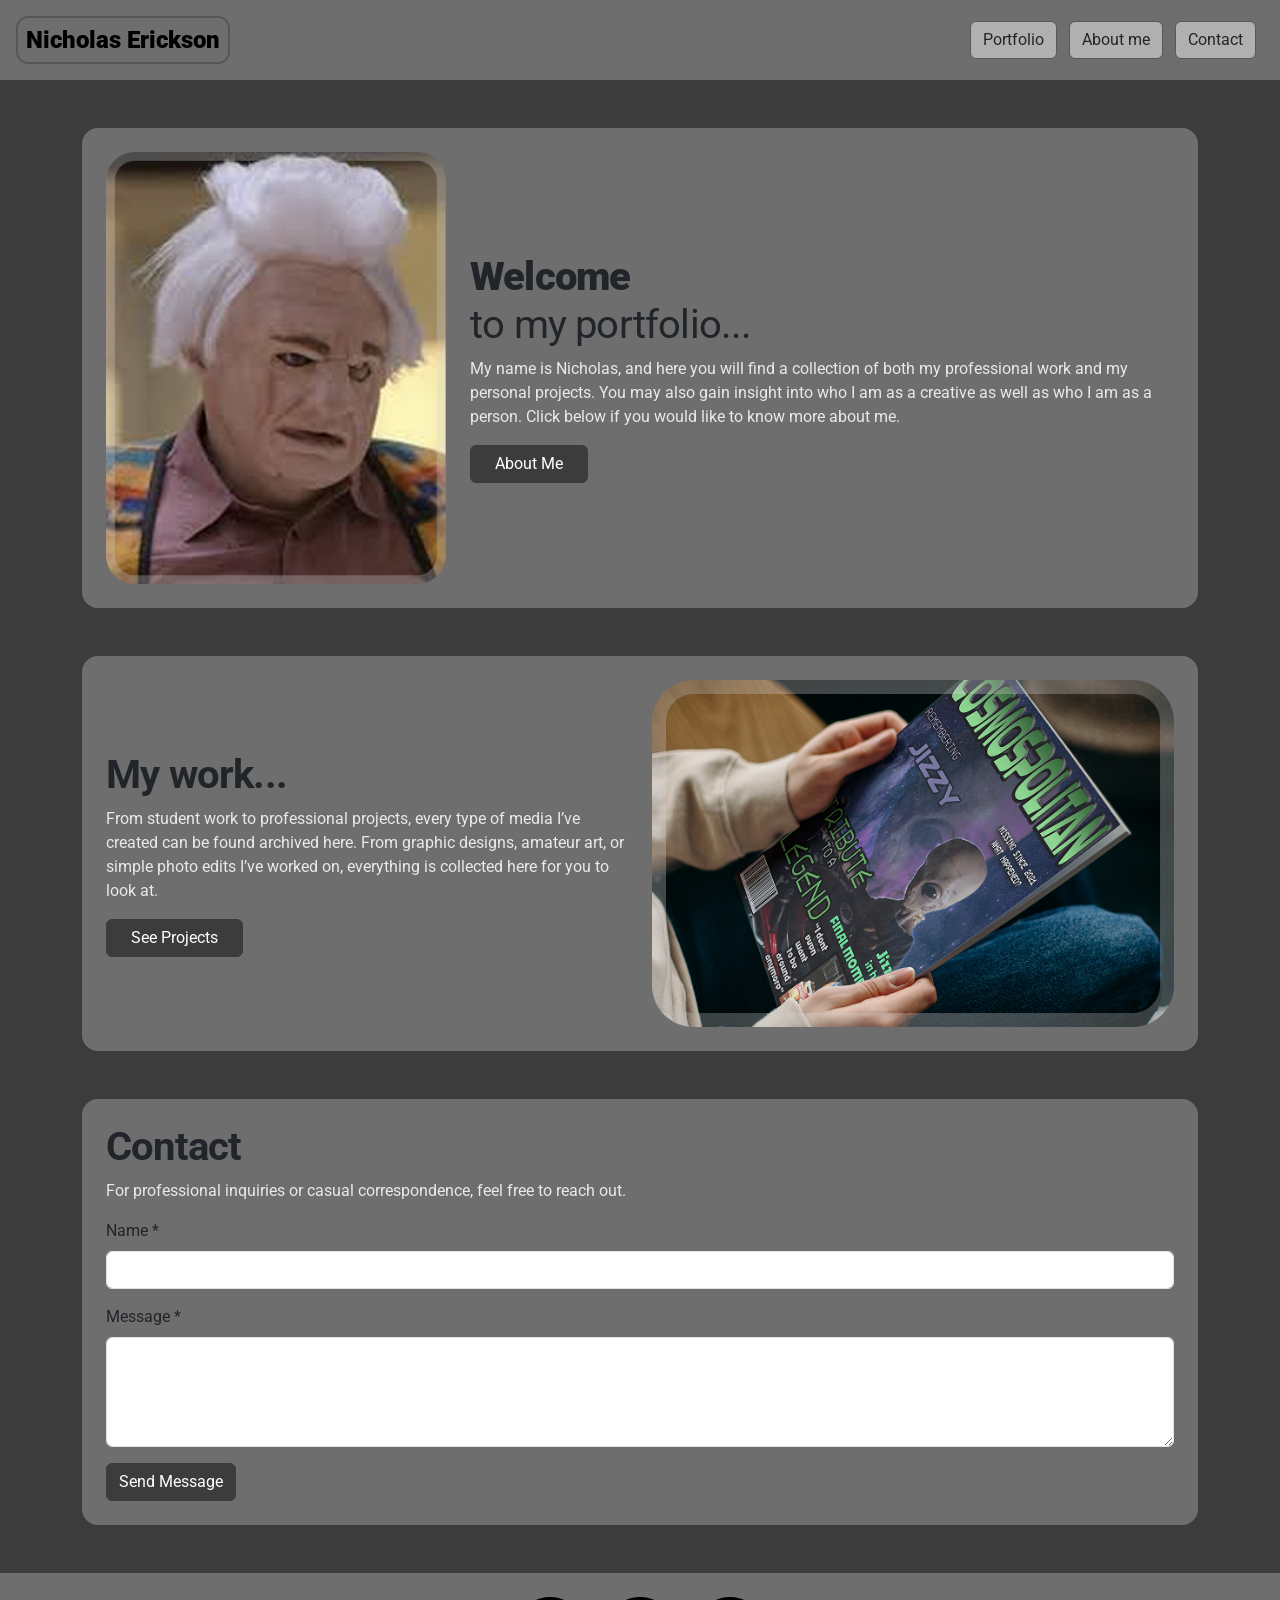
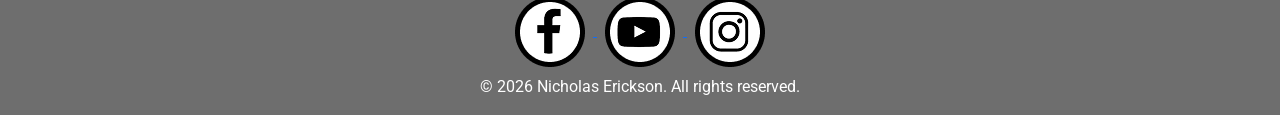
<file: index.html>
<!DOCTYPE html>
<html lang="en">

<head>
    <!-- REQUIRED: Meta Tags -->
    <meta charset="UTF-8">
    <meta name="viewport" content="width=device-width, initial-scale=1.0">

    <!-- REQUIRED: Page Title -->
    <title>Nicholas' Portfolio</title>

    <!-- REQUIRED: Bootstrap CSS -->
    <link href="https://cdn.jsdelivr.net/npm/bootstrap@5.3.3/dist/css/bootstrap.min.css" rel="stylesheet"
        integrity="sha384-QWTKZyjpPEjISv5WaRU9OFeRpok6YctnYmDr5pNlyT2bRjXh0JMhjY6hW+ALEwIH" crossorigin="anonymous">

    <!-- REQUIRED: Your Custom CSS-->
     <link rel="stylesheet" href="./css/styles.css">

    <!-- REQUIRED: Google Font API -->
    <link rel="preconnect" href="https://fonts.googleapis.com">
    <link rel="preconnect" href="https://fonts.gstatic.com" crossorigin>
    <link href="https://fonts.googleapis.com/css2?family=Roboto:ital,wght@0,100..900;1,100..900&display=swap" rel="stylesheet">
</head>

<body>
    <!-- Content will go here -->
         <!-- Header Section -->
            
            <nav class="navbar navbar-expand-lg">
        <!-- Logo -->
            <a class="navbar-brand" href="index.html">Nicholas Erickson</a>
            <button class="navbar-toggler" type="button" data-bs-toggle="collapse" data-bs-target="#navbarNav"
                aria-controls="navbarNav" aria-expanded="false" aria-label="Toggle navigation">
                <span class="navbar-toggler-icon"></span>
            </button>
            <div class="collapse navbar-collapse" id="navbarNav">
                <ul class="navbar-nav ms-auto">
                    <!-- Menu Links -->
                     <div class="ms-auto mt-3 mt-lg-0">
                        <a href="portfolio.html" class="btn btn-navbar me-2">Portfolio</a>
                        <a href="aboutme.html" class="btn btn-navbar me-2">About me</a>
                        <a href="index.html#contact" class="btn btn-navbar me-2" >Contact</a>
                    </div>
                </ul>
            </div>
        </nav>
    </header>
    <!-- End of Header Section -->

    <!-- Start of Hero/Bio Section -->
<div class="container mt-2 mt-md-5">
  <div class="card p-4">
    <div class="row align-items-center">
      
      <!-- Image -->
      <div class="col-12 col-md-4 text-center mb-3 mb-md-0">
        <img src="images/PICTURE OF ME.png" class="img-fluid rounded-6">
      </div>

      <!-- Text -->
      <div class="col-12 col-md-8">
        <h1>
          <strong>Welcome</strong><br>
          <span class="fw-normal">to my portfolio...</span>
        </h1>

        <p class="text">
          My name is Nicholas, and here you will find a collection of both my professional work and my personal projects. You may also gain insight into who I am as a creative as well as who I am as a person. Click below if you would like to know more about me.
        </p>

        <a href="aboutme.html" class="btn btn-primary px-4">About Me</a>
      </div>

    </div>
  </div>
</div>
             <!-- End of Hero/Bio Section -->
       
             <!-- Start of Projects Section -->
         <div class="container my-5">
  <div class="card p-4">
    <div class="row align-items-center flex-md-row-reverse">

      <!-- Image -->
      <div class="col-12 col-md-6 text-center mb-3 mb-md-0">
        <img src="images/PROJECTS PIC.png" class="img-fluid rounded-4">
      </div>

      <!-- Text -->
      <div class="col-12 col-md-6">
        <h1>My work...</h1>

        <p class="text">
          From student work to professional projects, every type of media I’ve created can be found archived here. From graphic designs, amateur art, or simple photo edits I’ve worked on, everything is collected here for you to look at.
        </p>

        <a href="portfolio.html" class="btn btn-primary px-4">See Projects</a>
      </div>

    </div>
  </div>
</div>
       
       
             <!-- End of Projects Section -->
       
             <!-- Start of Contact Me Section -->
         <div class="container my-5">
  <div class="card p-4" id="contact">
    <h1>Contact</h1>
    <p class="text">For professional inquiries or casual correspondence, feel free to reach out.</p>

    <form>
      <div class="mb-3">
        <label class="form-label">Name *</label>
        <input type="text" class="form-control">
      </div>

      <div class="mb-3">
        <label class="form-label">Message *</label>
        <textarea class="form-control" rows="4"></textarea>
      </div>
        <!-- I dont know how to implement this without using AI so this'll be a placeholder -->
      <a href="mailto:nrericks@hawaii.edu" class="btn btn-primary">Send Message</a>
    </form>
  </div>
</div>
             <!-- End of Contact Me Section -->
       </div>
     </div>

    <footer>
      <!-- Professional socials accounts will be linked in the future once they're made-->
        <div class="container text-center py-3">
          <a href="https://www.facebook.com" target="_blank" rel="noopener noreferrer">
            <img src="images/facebook.png" alt="Facebook" class="mx-2">
          </a>
          <a href="https://www.youtube.com" target="_blank" rel="noopener noreferrer">
            <img src="images/Ellipse 5.png" alt="Youtube" class="mx-2 my-2">
          </a>
          <a href="https://www.instagram.com" target="_blank" rel="noopener noreferrer">
            <img src="images/Ellipse 6.png" alt="Instagram" class="mx-2">
          </a>
            <p class="mb-0">&copy; 2026 Nicholas Erickson. All rights reserved.</p>
        </div>
    </footer>
    <!-- REQUIRED: Javascript -->
    <script src="https://cdn.jsdelivr.net/npm/bootstrap@5.3.3/dist/js/bootstrap.bundle.min.js"
        integrity="sha384-YvpcrYf0tY3lHB60NNkmXc5s9fDVZLESaAA55NDzOxhy9GkcIdslK1eN7N6jIeHz"
        crossorigin="anonymous"></script>
</body>

</html>
</file>
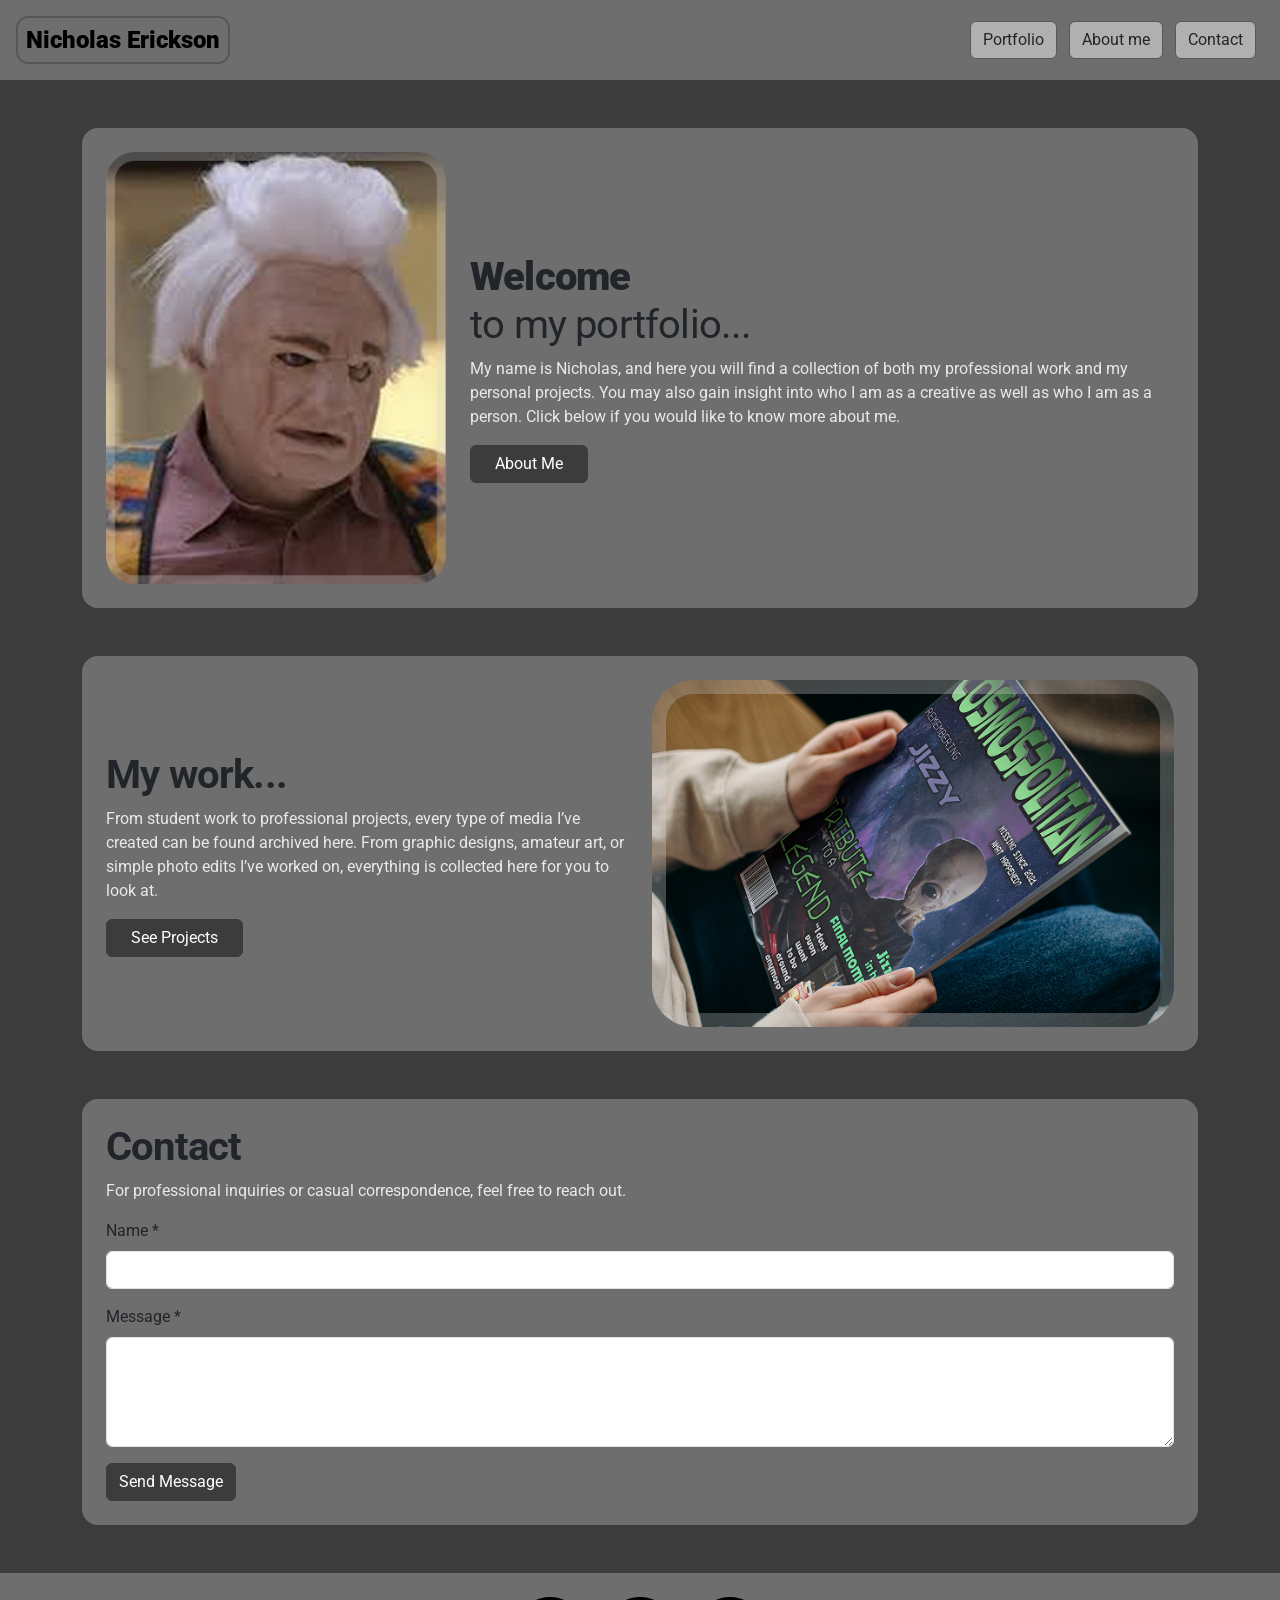
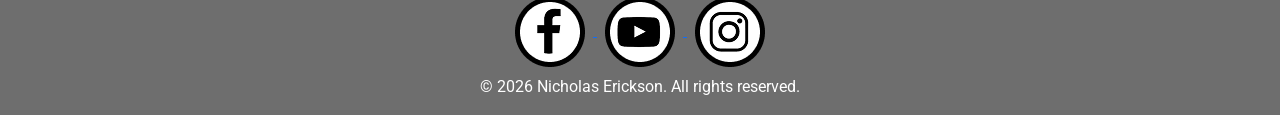
<file: nrericks_portfolio/index.html>
<!DOCTYPE html>
<html lang="en">

<head>
    <!-- REQUIRED: Meta Tags -->
    <meta charset="UTF-8">
    <meta name="viewport" content="width=device-width, initial-scale=1.0">

    <!-- REQUIRED: Page Title -->
    <title>Nicholas' Portfolio</title>

    <!-- REQUIRED: Bootstrap CSS -->
    <link href="https://cdn.jsdelivr.net/npm/bootstrap@5.3.3/dist/css/bootstrap.min.css" rel="stylesheet"
        integrity="sha384-QWTKZyjpPEjISv5WaRU9OFeRpok6YctnYmDr5pNlyT2bRjXh0JMhjY6hW+ALEwIH" crossorigin="anonymous">

    <!-- REQUIRED: Your Custom CSS-->
     <link rel="stylesheet" href="./css/styles.css">

    <!-- REQUIRED: Google Font API -->
    <link rel="preconnect" href="https://fonts.googleapis.com">
    <link rel="preconnect" href="https://fonts.gstatic.com" crossorigin>
    <link href="https://fonts.googleapis.com/css2?family=Roboto:ital,wght@0,100..900;1,100..900&display=swap" rel="stylesheet">
</head>

<body>
    <!-- Content will go here -->
         <!-- Header Section -->
            
            <nav class="navbar navbar-expand-lg">
        <!-- Logo -->
            <a class="navbar-brand" href="index.html">Nicholas Erickson</a>
            <button class="navbar-toggler" type="button" data-bs-toggle="collapse" data-bs-target="#navbarNav"
                aria-controls="navbarNav" aria-expanded="false" aria-label="Toggle navigation">
                <span class="navbar-toggler-icon"></span>
            </button>
            <div class="collapse navbar-collapse" id="navbarNav">
                <ul class="navbar-nav ms-auto">
                    <!-- Menu Links -->
                     <div class="ms-auto mt-3 mt-lg-0">
                        <a href="portfolio.html" class="btn btn-navbar me-2">Portfolio</a>
                        <a href="aboutme.html" class="btn btn-navbar me-2">About me</a>
                        <a href="index.html#contact" class="btn btn-navbar me-2" >Contact</a>
                    </div>
                </ul>
            </div>
        </nav>
    </header>
    <!-- End of Header Section -->

    <!-- Start of Hero/Bio Section -->
<div class="container mt-2 mt-md-5">
  <div class="card p-4">
    <div class="row align-items-center">
      
      <!-- Image -->
      <div class="col-12 col-md-4 text-center mb-3 mb-md-0">
        <img src="images/PICTURE OF ME.png" class="img-fluid rounded-6">
      </div>

      <!-- Text -->
      <div class="col-12 col-md-8">
        <h1>
          <strong>Welcome</strong><br>
          <span class="fw-normal">to my portfolio...</span>
        </h1>

        <p class="text">
          My name is Nicholas, and here you will find a collection of both my professional work and my personal projects. You may also gain insight into who I am as a creative as well as who I am as a person. Click below if you would like to know more about me.
        </p>

        <a href="aboutme.html" class="btn btn-primary px-4">About Me</a>
      </div>

    </div>
  </div>
</div>
             <!-- End of Hero/Bio Section -->
       
             <!-- Start of Projects Section -->
         <div class="container my-5">
  <div class="card p-4">
    <div class="row align-items-center flex-md-row-reverse">

      <!-- Image -->
      <div class="col-12 col-md-6 text-center mb-3 mb-md-0">
        <img src="images/PROJECTS PIC.png" class="img-fluid rounded-4">
      </div>

      <!-- Text -->
      <div class="col-12 col-md-6">
        <h1>My work...</h1>

        <p class="text">
          From student work to professional projects, every type of media I’ve created can be found archived here. From graphic designs, amateur art, or simple photo edits I’ve worked on, everything is collected here for you to look at.
        </p>

        <a href="portfolio.html" class="btn btn-primary px-4">See Projects</a>
      </div>

    </div>
  </div>
</div>
       
       
             <!-- End of Projects Section -->
       
             <!-- Start of Contact Me Section -->
         <div class="container my-5">
  <div class="card p-4" id="contact">
    <h1>Contact</h1>
    <p class="text">For professional inquiries or casual correspondence, feel free to reach out.</p>

    <form>
      <div class="mb-3">
        <label class="form-label">Name *</label>
        <input type="text" class="form-control">
      </div>

      <div class="mb-3">
        <label class="form-label">Message *</label>
        <textarea class="form-control" rows="4"></textarea>
      </div>
        <!-- I dont know how to implement this without using AI so this'll be a placeholder -->
      <a href="mailto:nrericks@hawaii.edu" class="btn btn-primary">Send Message</a>
    </form>
  </div>
</div>
             <!-- End of Contact Me Section -->
       </div>
     </div>

    <footer>
      <!-- Professional socials accounts will be linked in the future once they're made-->
        <div class="container text-center py-3">
          <a href="https://www.facebook.com" target="_blank" rel="noopener noreferrer">
            <img src="/images/facebook.png" alt="Facebook" class="mx-2">
          </a>
          <a href="https://www.youtube.com" target="_blank" rel="noopener noreferrer">
            <img src="/images/Ellipse 5.png" alt="Youtube" class="mx-2 my-2">
          </a>
          <a href="https://www.instagram.com" target="_blank" rel="noopener noreferrer">
            <img src="/images/Ellipse 6.png" alt="Instagram" class="mx-2">
          </a>
            <p class="mb-0">&copy; 2026 Nicholas Erickson. All rights reserved.</p>
        </div>
    </footer>
    <!-- REQUIRED: Javascript -->
    <script src="https://cdn.jsdelivr.net/npm/bootstrap@5.3.3/dist/js/bootstrap.bundle.min.js"
        integrity="sha384-YvpcrYf0tY3lHB60NNkmXc5s9fDVZLESaAA55NDzOxhy9GkcIdslK1eN7N6jIeHz"
        crossorigin="anonymous"></script>
</body>

</html>
</file>
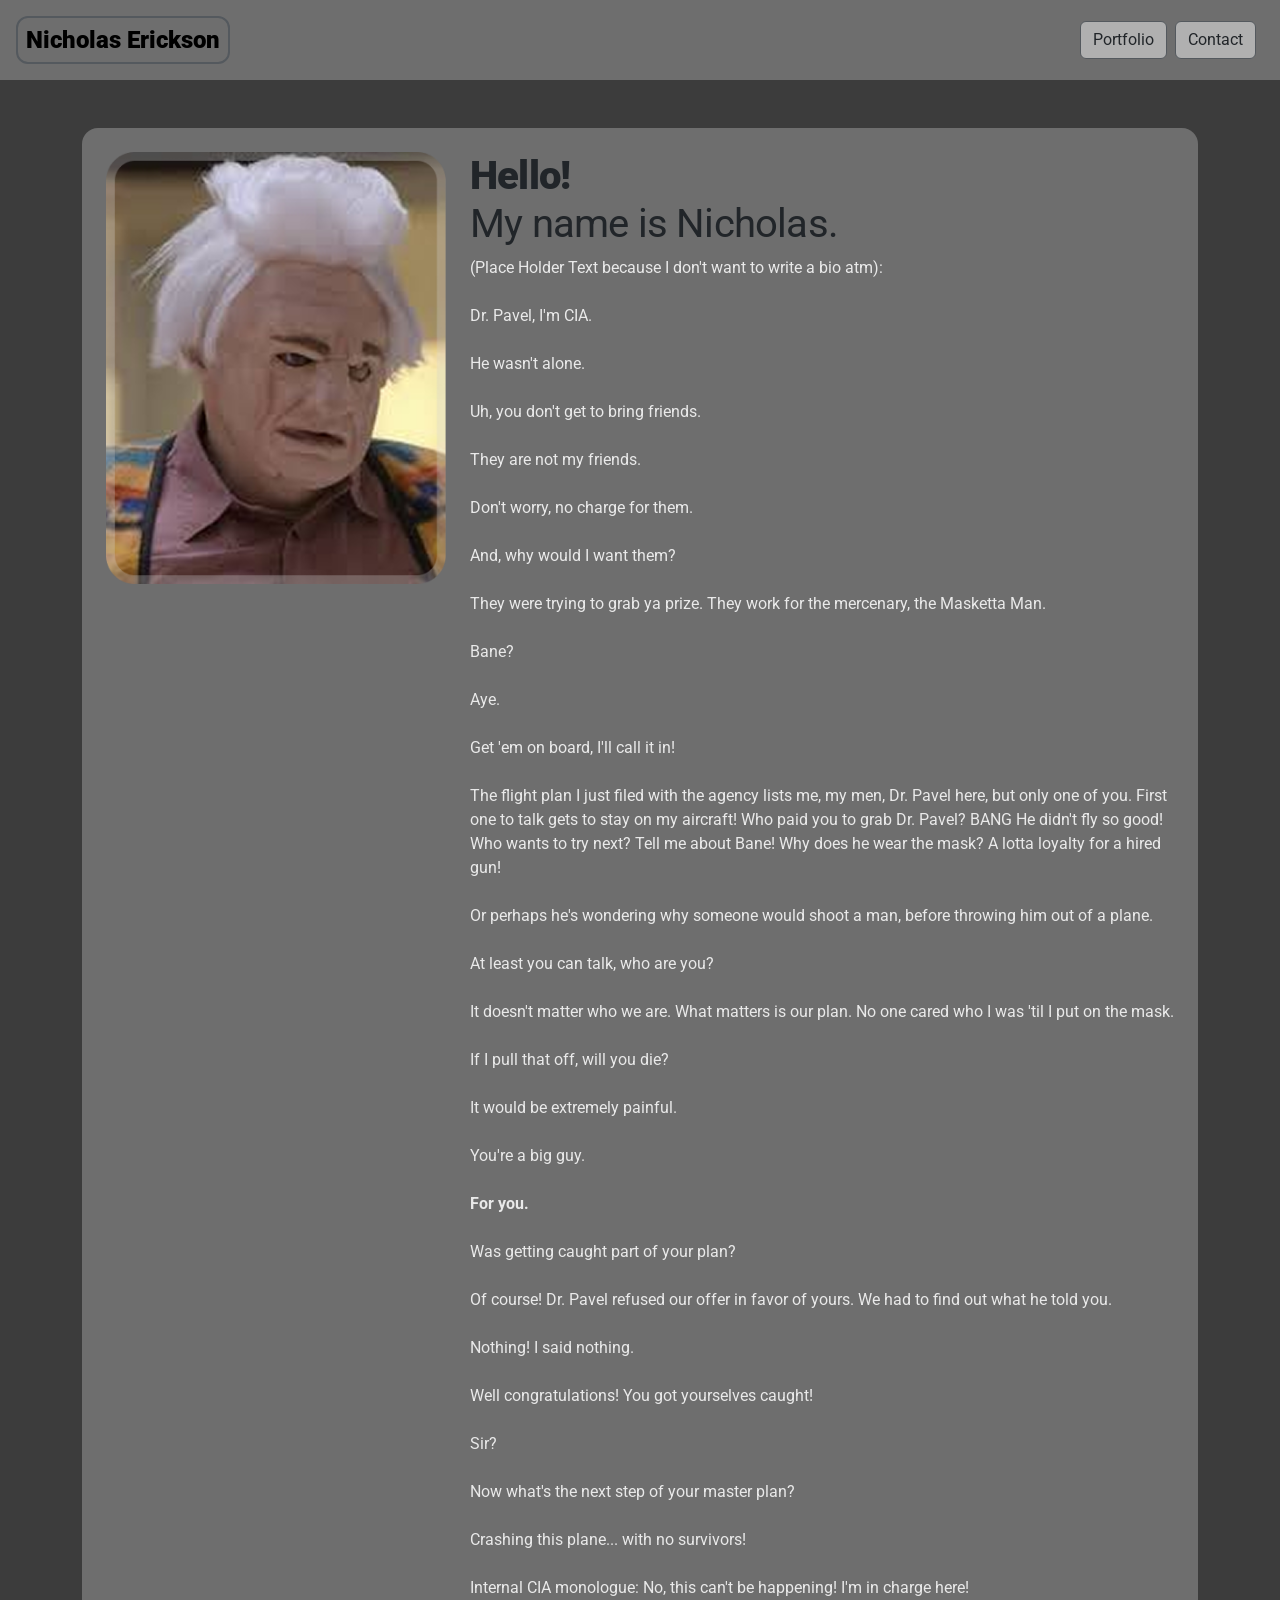
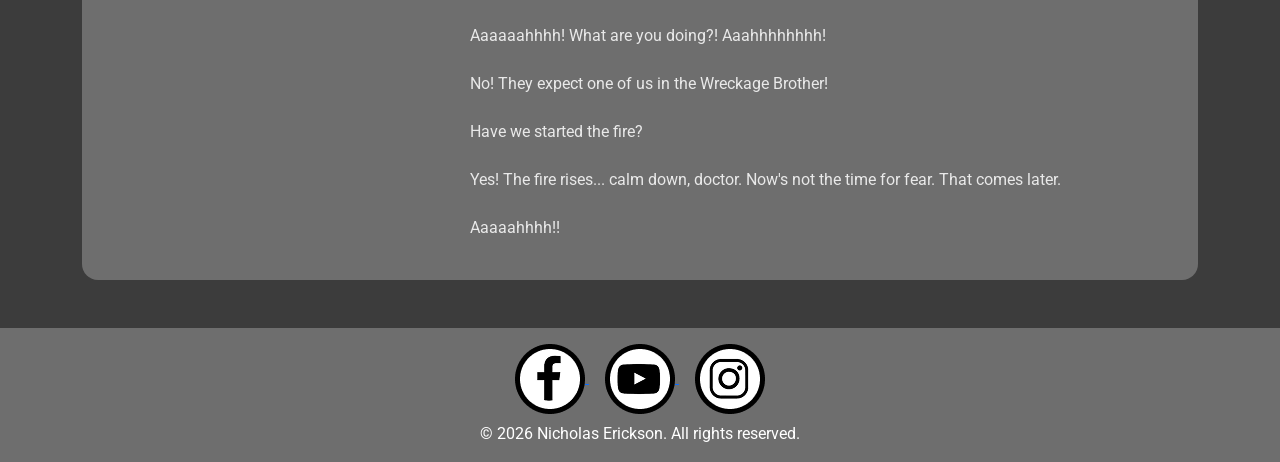
<file: aboutme.html>
<!DOCTYPE html>
<html lang="en">

<head>
    <!-- REQUIRED: Meta Tags -->
    <meta charset="UTF-8">
    <meta name="viewport" content="width=device-width, initial-scale=1.0">

    <!-- REQUIRED: Page Title -->
    <title>About Me</title>

    <!-- REQUIRED: Bootstrap CSS -->
    <link href="https://cdn.jsdelivr.net/npm/bootstrap@5.3.3/dist/css/bootstrap.min.css" rel="stylesheet"
        integrity="sha384-QWTKZyjpPEjISv5WaRU9OFeRpok6YctnYmDr5pNlyT2bRjXh0JMhjY6hW+ALEwIH" crossorigin="anonymous">

    <!-- REQUIRED: Your Custom CSS-->
     <link rel="stylesheet" href="./css/styles.css">

    <!-- REQUIRED: Google Font API -->
    <link rel="preconnect" href="https://fonts.googleapis.com">
    <link rel="preconnect" href="https://fonts.gstatic.com" crossorigin>
    <link href="https://fonts.googleapis.com/css2?family=Roboto:ital,wght@0,100..900;1,100..900&display=swap" rel="stylesheet">
</head>
<body class="d-flex flex-column min-vh-100">
<nav class="navbar navbar-expand-lg px-3">
    <a class="navbar-brand" href="index.html">Nicholas Erickson</a>

    <button class="navbar-toggler" type="button" data-bs-toggle="collapse" data-bs-target="#navbarNav">
        <span class="navbar-toggler-icon"></span>
    </button>

    <div class="collapse navbar-collapse" id="navbarNav">
    <div class="ms-auto d-flex flex-column flex-lg-row align-items-lg-center mt-2 mt-lg-0">
        <a href="portfolio.html" class="btn btn-navbar me-lg-2 mb-2 mb-lg-0">Portfolio</a>        
        <a href="index.html#contact" class="btn btn-navbar me-lg-2 mb-2 mb-lg-0">Contact</a>
    </div>
</div>
</nav>

<div class="container mt-2 mt-md-5 mb-5">
  <div class="card p-4">
    <div class="row align-items-center">
      
      <!-- Image -->
      <div class="col-12 col-md-4 text-center text-md-start mb-3 mb-md-0 align-self-start">
        <img src="images/PICTURE OF ME.png" class="img-fluid rounded-6">
      </div>

      <!-- Text -->
      <div class="col-12 col-md-8">
        <h1>
          <strong>Hello!</strong><br>
          <span class="fw-normal">My name is Nicholas.</span>
        </h1>

<p class ="text">
    (Place Holder Text because I don't want to write a bio atm): <br><br>
Dr. Pavel, I'm CIA. <br>
<br>
He wasn't alone.<br>
<br>
Uh, you don't get to bring friends.<br>
<br>
They are not my friends.<br>
<br>
Don't worry, no charge for them.<br>
<br>
And, why would I want them?<br>
<br>
They were trying to grab ya prize. They work for the mercenary, the Masketta Man.<br>
<br>
Bane?<br>
<br>
Aye.<br>
<br>
Get 'em on board, I'll call it in!<br>
<br>
The flight plan I just filed with the agency lists me, my men, Dr. Pavel here, but only one of you. First one to talk gets to stay on my aircraft! Who paid you to grab Dr. Pavel? BANG He didn't fly so good! Who wants to try next? Tell me about Bane! Why does he wear the mask? A lotta loyalty for a hired gun!
<br><br>
Or perhaps he's wondering why someone would shoot a man, before throwing him out of a plane.
<br><br>
At least you can talk, who are you?
<br><br>
It doesn't matter who we are. What matters is our plan. No one cared who I was 'til I put on the mask.
<br><br>
If I pull that off, will you die?
<br><br>
It would be extremely painful.
<br><br>
You're a big guy.
<br><br>
<strong>For you.</strong>
<br><br>
Was getting caught part of your plan?
<br><br>
Of course! Dr. Pavel refused our offer in favor of yours. We had to find out what he told you.
<br><br>
Nothing! I said nothing.
<br><br>
Well congratulations! You got yourselves caught!
<br><br>
Sir?
<br><br>
Now what's the next step of your master plan?
<br><br>
Crashing this plane... with no survivors!
<br><br>
Internal CIA monologue: No, this can't be happening! I'm in charge here!
<br><br>
Aaaaaahhhh! What are you doing?! Aaahhhhhhhh!
<br><br>
No! They expect one of us in the Wreckage Brother!
<br><br>
Have we started the fire?
<br><br>
Yes! The fire rises... calm down, doctor. Now's not the time for fear. That comes later.
<br><br>
Aaaaahhhh!!
        </p>

      </div>

    </div>
  </div>
</div>

<footer class="mt-auto">
    
  <div class="container text-center py-3">

    <a href="#" class="mx-2">
      <img src="images/facebook.png" alt="Facebook">
    </a>
    <a href="#" class="mx-2">
      <img src="images/Ellipse 5.png" alt="YouTube">
    </a>
    <a href="#" class="mx-2">
      <img src="images/Ellipse 6.png" alt="Instagram">
    </a>

    <p class="mb-0 mt-2">
      &copy; 2026 Nicholas Erickson. All rights reserved.
    </p>
  </div>
</footer>

<script src="https://cdn.jsdelivr.net/npm/bootstrap@5.3.3/dist/js/bootstrap.bundle.min.js"></script>
</body>
</html>
</file>
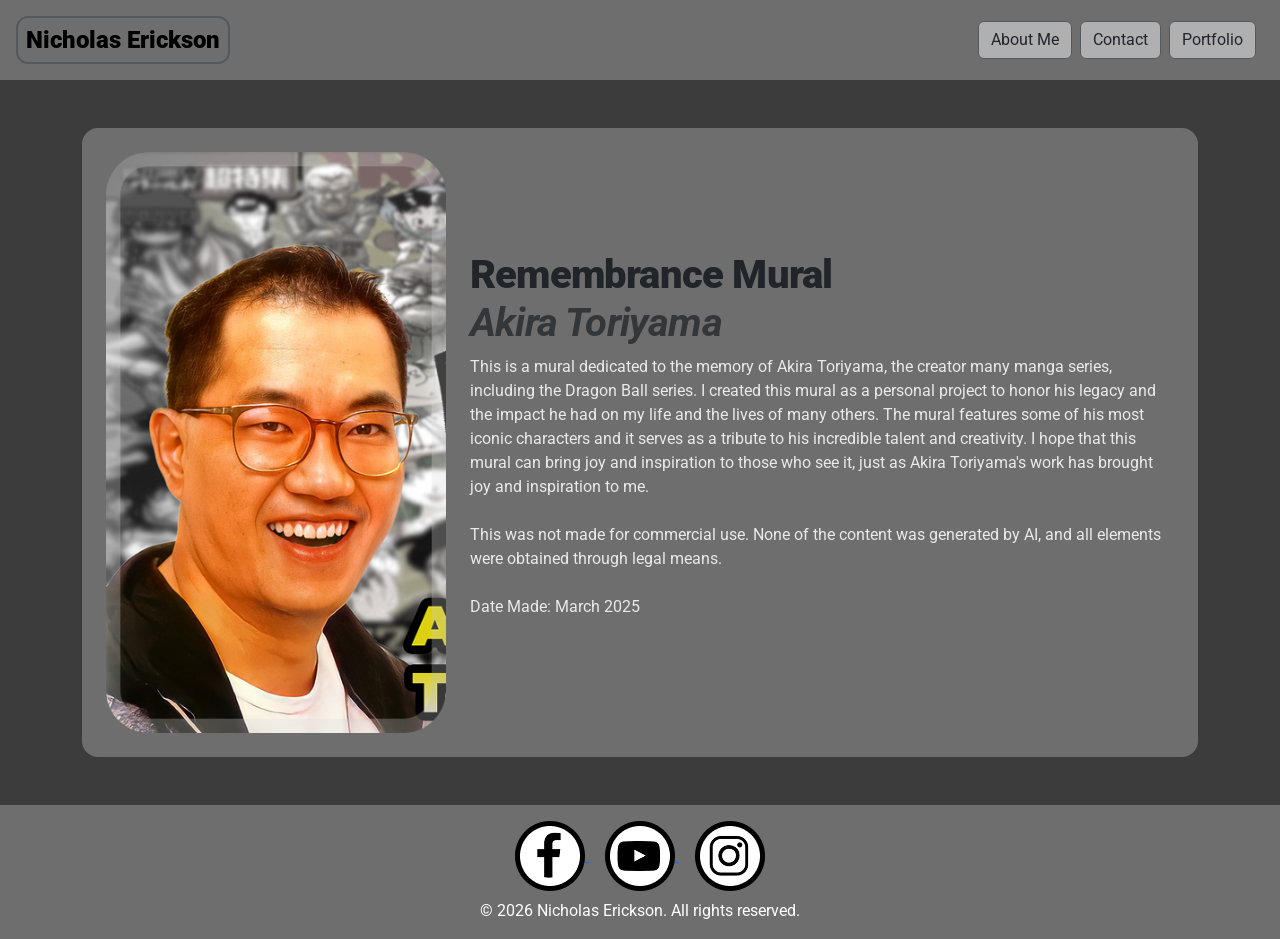
<file: personal.html>
<!DOCTYPE html>
<html lang="en">

<head>
    <!-- REQUIRED: Meta Tags -->
    <meta charset="UTF-8">
    <meta name="viewport" content="width=device-width, initial-scale=1.0">

    <!-- REQUIRED: Page Title -->
    <title>Personal Work</title>

    <!-- REQUIRED: Bootstrap CSS -->
    <link href="https://cdn.jsdelivr.net/npm/bootstrap@5.3.3/dist/css/bootstrap.min.css" rel="stylesheet"
        integrity="sha384-QWTKZyjpPEjISv5WaRU9OFeRpok6YctnYmDr5pNlyT2bRjXh0JMhjY6hW+ALEwIH" crossorigin="anonymous">

    <!-- REQUIRED: Your Custom CSS-->
     <link rel="stylesheet" href="./css/styles.css">

    <!-- REQUIRED: Google Font API -->
    <link rel="preconnect" href="https://fonts.googleapis.com">
    <link rel="preconnect" href="https://fonts.gstatic.com" crossorigin>
    <link href="https://fonts.googleapis.com/css2?family=Roboto:ital,wght@0,100..900;1,100..900&display=swap" rel="stylesheet">
</head>

<body class="d-flex flex-column min-vh-100">
<nav class="navbar navbar-expand-lg px-3">
    <a class="navbar-brand" href="index.html">Nicholas Erickson</a>

    <button class="navbar-toggler" type="button" data-bs-toggle="collapse" data-bs-target="#navbarNav">
        <span class="navbar-toggler-icon"></span>
    </button>

    <div class="collapse navbar-collapse" id="navbarNav">
    <div class="ms-auto d-flex flex-column flex-lg-row align-items-lg-center mt-2 mt-lg-0">
        <a href="aboutme.html" class="btn btn-navbar me-lg-2 mb-2 mb-lg-0">About Me</a>        
        <a href="index.html#contact" class="btn btn-navbar me-lg-2 mb-2 mb-lg-0">Contact</a>
        <a href="portfolio.html" class="btn btn-navbar me-lg-2 mb-2 mb-lg-0">Portfolio</a>
    </div>
</div>
</nav>
<!-- Card-->
<div class="container mt-2 mt-md-5 mb-5">
  <div class="card p-4">
    <div class="row align-items-center">
      
      <!-- Image -->
      <div class="col-12 col-md-4 text-center text-md-start mb-3 mb-md-0 align-self-start">
        
          <img src="images/Mural2.png" class="img-fluid rounded-6">
        
      </div>

      <!-- Text -->
      <div class="col-12 col-md-8">
        <h1>
          <strong>Remembrance Mural</strong><br>
          <span class="fst-italic text-muted">Akira Toriyama</span>
        </h1>
        <p class="text">
          This is a mural dedicated to the memory of Akira Toriyama, the creator many manga series, including the Dragon Ball series. I created this mural as a personal project to honor his legacy and the impact he had on my life and the lives of many others. The mural features some of his most iconic characters and it serves as a tribute to his incredible talent and creativity. I hope that this mural can bring joy and inspiration to those who see it, just as Akira Toriyama's work has brought joy and inspiration to me. 
          <br><br>
          This was  not made for commercial use. None of the content was generated by AI, and all elements were obtained through legal means.
            <br><br>
            Date Made: March 2025
    
      </div>

    </div>
  </div>
</div>

<!-- Card-->

<footer class="mt-auto">
    
  <div class="container text-center py-3">

    <a href="#" class="mx-2">
      <img src="images/facebook.png" alt="Facebook">
    </a>
    <a href="#" class="mx-2">
      <img src="images/Ellipse 5.png" alt="YouTube">
    </a>
    <a href="#" class="mx-2">
      <img src="images/Ellipse 6.png" alt="Instagram">
    </a>

    <p class="mb-0 mt-2">
      &copy; 2026 Nicholas Erickson. All rights reserved.
    </p>
  </div>
</footer>

<script src="https://cdn.jsdelivr.net/npm/bootstrap@5.3.3/dist/js/bootstrap.bundle.min.js"></script>
</body>
</html>
</file>
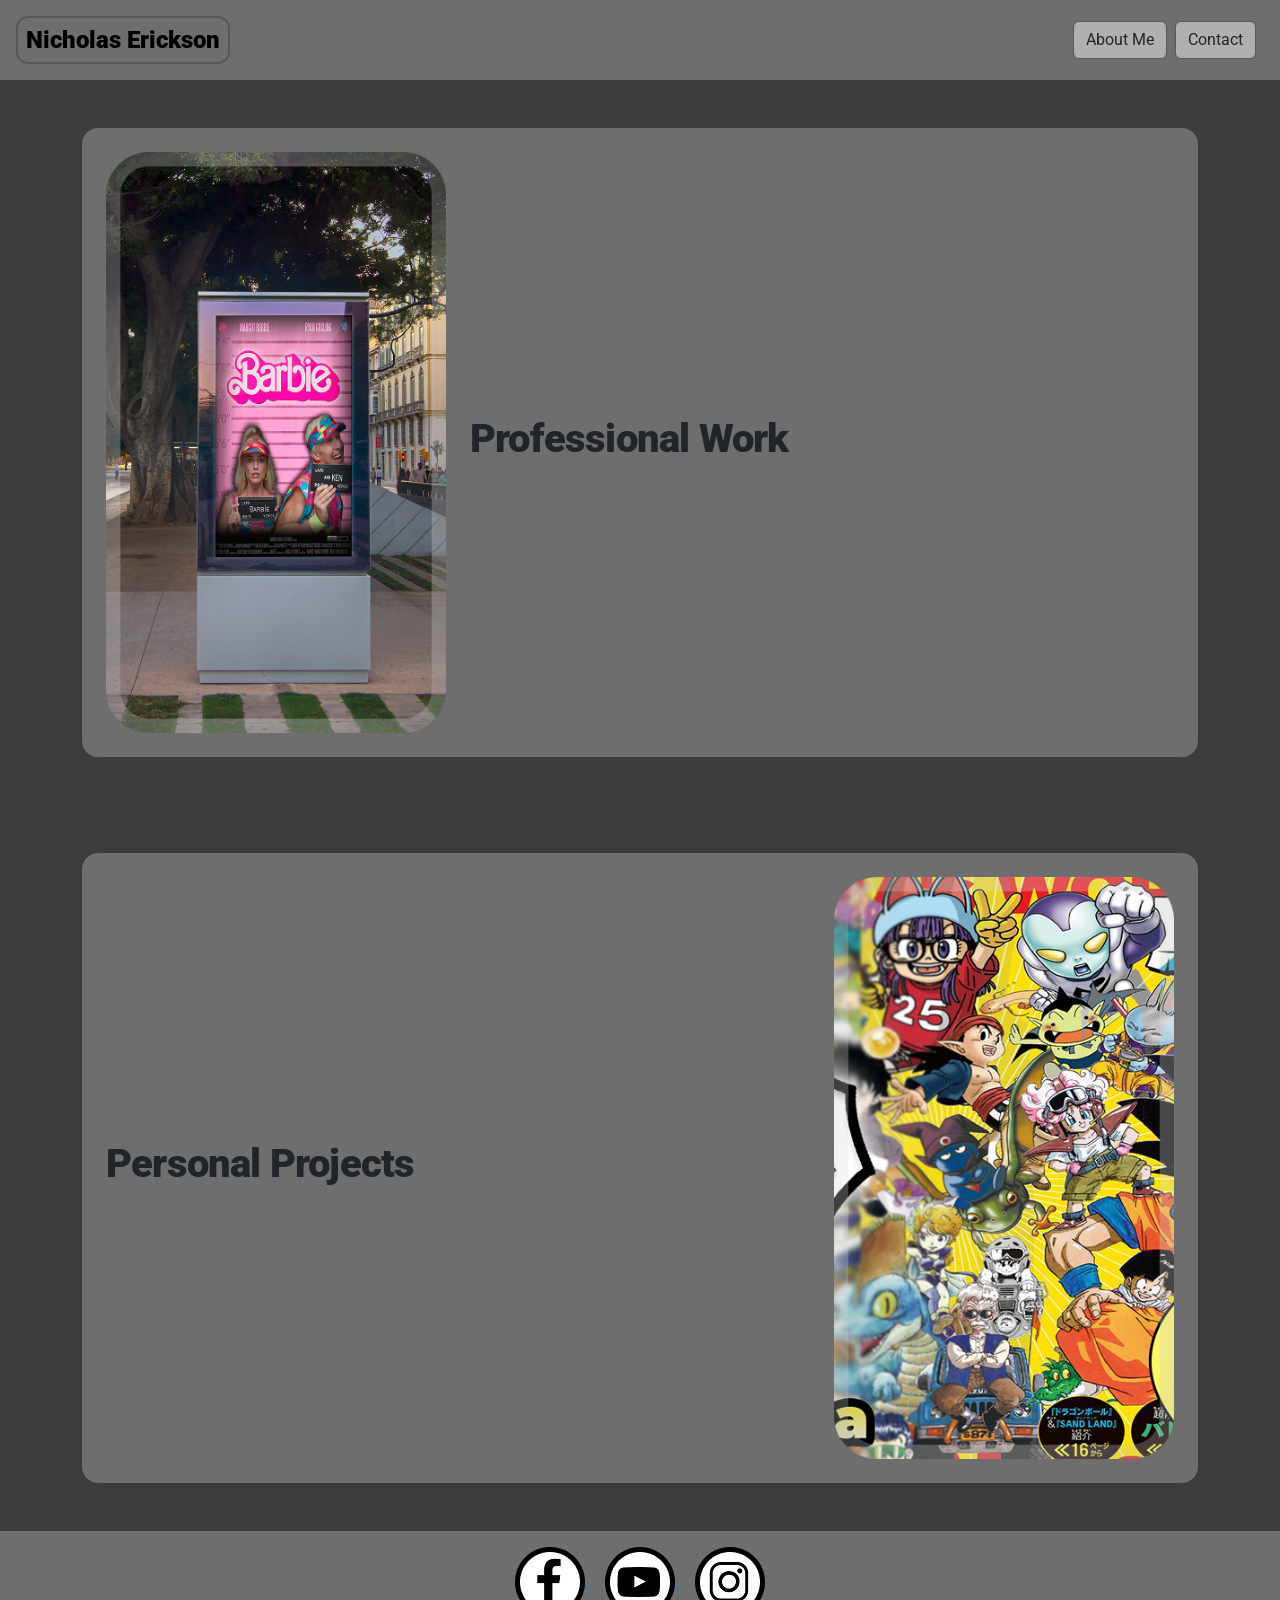
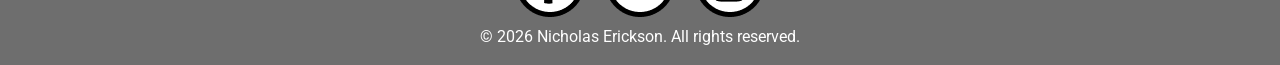
<file: portfolio.html>
<!DOCTYPE html>
<html lang="en">

<head>
    <!-- REQUIRED: Meta Tags -->
    <meta charset="UTF-8">
    <meta name="viewport" content="width=device-width, initial-scale=1.0">

    <!-- REQUIRED: Page Title -->
    <title>Portfolio</title>

    <!-- REQUIRED: Bootstrap CSS -->
    <link href="https://cdn.jsdelivr.net/npm/bootstrap@5.3.3/dist/css/bootstrap.min.css" rel="stylesheet"
        integrity="sha384-QWTKZyjpPEjISv5WaRU9OFeRpok6YctnYmDr5pNlyT2bRjXh0JMhjY6hW+ALEwIH" crossorigin="anonymous">

    <!-- REQUIRED: Your Custom CSS-->
     <link rel="stylesheet" href="./css/styles.css">

    <!-- REQUIRED: Google Font API -->
    <link rel="preconnect" href="https://fonts.googleapis.com">
    <link rel="preconnect" href="https://fonts.gstatic.com" crossorigin>
    <link href="https://fonts.googleapis.com/css2?family=Roboto:ital,wght@0,100..900;1,100..900&display=swap" rel="stylesheet">
</head>

<body class="d-flex flex-column min-vh-100">
<nav class="navbar navbar-expand-lg px-3">
    <a class="navbar-brand" href="index.html">Nicholas Erickson</a>

    <button class="navbar-toggler" type="button" data-bs-toggle="collapse" data-bs-target="#navbarNav">
        <span class="navbar-toggler-icon"></span>
    </button>

    <div class="collapse navbar-collapse" id="navbarNav">
    <div class="ms-auto d-flex flex-column flex-lg-row align-items-lg-center mt-2 mt-lg-0">
        <a href="aboutme.html" class="btn btn-navbar me-lg-2 mb-2 mb-lg-0">About Me</a>        
        <a href="index.html#contact" class="btn btn-navbar me-lg-2 mb-2 mb-lg-0">Contact</a>
    </div>
</div>
</nav>
<!--Top Card-->
<div class="container mt-2 mt-md-5 mb-5">
  <div class="card p-4">
    <div class="row align-items-center">
      
      <!-- Image -->
      <div class="col-12 col-md-4 text-center text-md-start mb-3 mb-md-0 align-self-start">
        <a href="professional.html">
          <img src="images/Barbie.png" class="img-fluid rounded-6">
        </a>
      </div>

      <!-- Text -->
      <div class="col-12 col-md-8">
        <h1>
          <strong>Professional Work</strong><br>
        </h1>


      </div>

    </div>
  </div>
</div>

<!-- Bottom Card -->
<div class="container mt-2 mt-md-5 mb-5">
  <div class="card p-4">
   <div class="row align-items-center g-4">

  <div class="col-12 col-md-8 order-md-1 d-flex align-items-center">
    <div>
      <h1>
        <strong>Personal Projects</strong><br>
      </h1>
    </div>
  </div>

  <div class="col-12 col-md-4 order-md-2 text-center mb-3 mb-md-0">
    <a href="personal.html">
      <img src="images/Mural.png" class="img-fluid rounded-6">
    </a>
  </div>

</div>
  </div>
</div>

<footer class="mt-auto">
    
  <div class="container text-center py-3">

    <a href="#" class="mx-2">
      <img src="images/facebook.png" alt="Facebook">
    </a>
    <a href="#" class="mx-2">
      <img src="images/Ellipse 5.png" alt="YouTube">
    </a>
    <a href="#" class="mx-2">
      <img src="images/Ellipse 6.png" alt="Instagram">
    </a>

    <p class="mb-0 mt-2">
      &copy; 2026 Nicholas Erickson. All rights reserved.
    </p>
  </div>
</footer>

<script src="https://cdn.jsdelivr.net/npm/bootstrap@5.3.3/dist/js/bootstrap.bundle.min.js"></script>
</body>
</html>
</file>
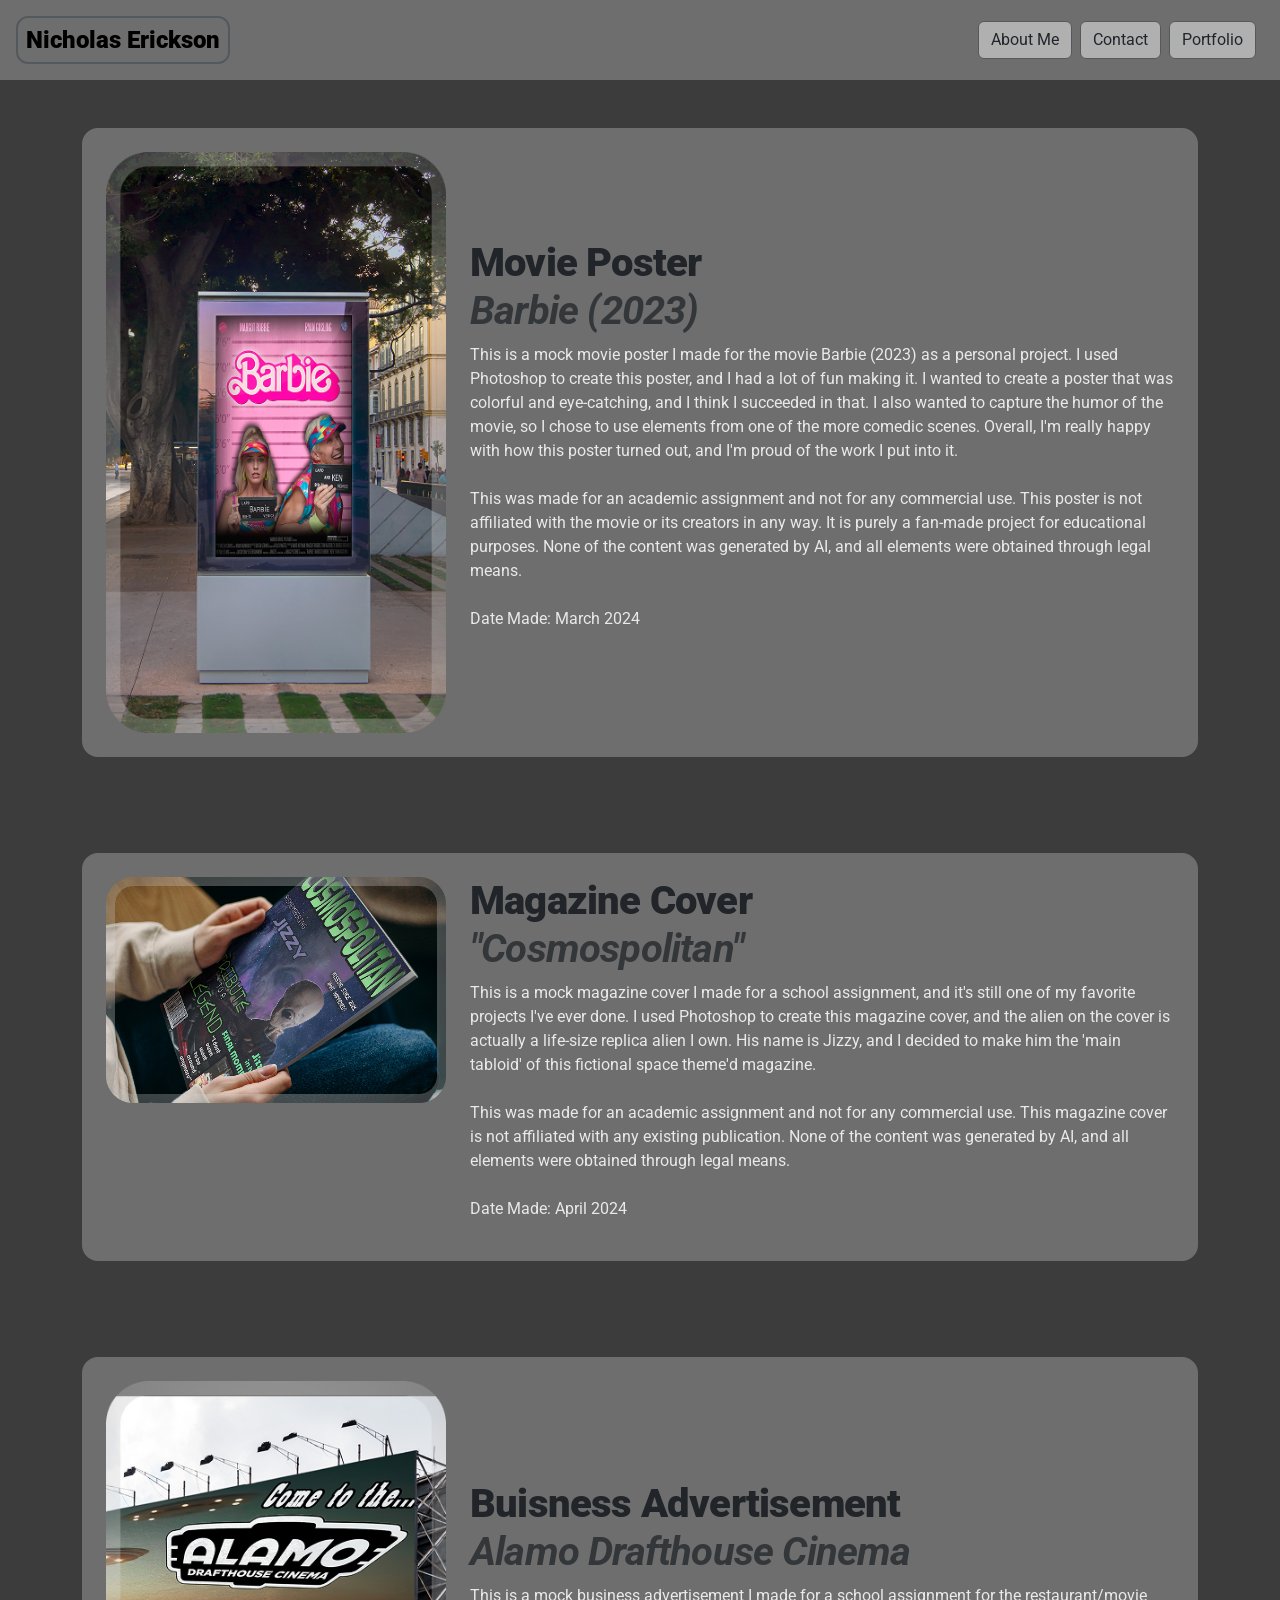
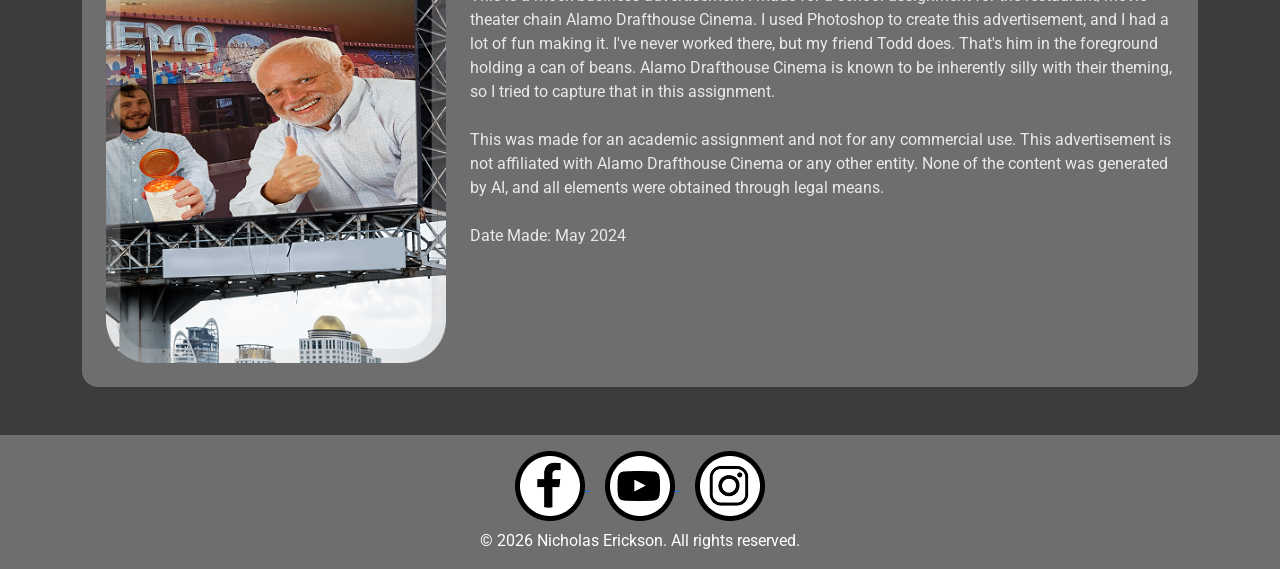
<file: professional.html>
<!DOCTYPE html>
<html lang="en">

<head>
    <!-- REQUIRED: Meta Tags -->
    <meta charset="UTF-8">
    <meta name="viewport" content="width=device-width, initial-scale=1.0">

    <!-- REQUIRED: Page Title -->
    <title>Professional Work</title>

    <!-- REQUIRED: Bootstrap CSS -->
    <link href="https://cdn.jsdelivr.net/npm/bootstrap@5.3.3/dist/css/bootstrap.min.css" rel="stylesheet"
        integrity="sha384-QWTKZyjpPEjISv5WaRU9OFeRpok6YctnYmDr5pNlyT2bRjXh0JMhjY6hW+ALEwIH" crossorigin="anonymous">

    <!-- REQUIRED: Your Custom CSS-->
     <link rel="stylesheet" href="./css/styles.css">

    <!-- REQUIRED: Google Font API -->
    <link rel="preconnect" href="https://fonts.googleapis.com">
    <link rel="preconnect" href="https://fonts.gstatic.com" crossorigin>
    <link href="https://fonts.googleapis.com/css2?family=Roboto:ital,wght@0,100..900;1,100..900&display=swap" rel="stylesheet">
</head>

<body class="d-flex flex-column min-vh-100">
<nav class="navbar navbar-expand-lg px-3">
    <a class="navbar-brand" href="index.html">Nicholas Erickson</a>

    <button class="navbar-toggler" type="button" data-bs-toggle="collapse" data-bs-target="#navbarNav">
        <span class="navbar-toggler-icon"></span>
    </button>

    <div class="collapse navbar-collapse" id="navbarNav">
    <div class="ms-auto d-flex flex-column flex-lg-row align-items-lg-center mt-2 mt-lg-0">
        <a href="aboutme.html" class="btn btn-navbar me-lg-2 mb-2 mb-lg-0">About Me</a>        
        <a href="index.html#contact" class="btn btn-navbar me-lg-2 mb-2 mb-lg-0">Contact</a>
        <a href="portfolio.html" class="btn btn-navbar me-lg-2 mb-2 mb-lg-0">Portfolio</a>
    </div>
</div>
</nav>
<!-- Card-->
<div class="container mt-2 mt-md-5 mb-5">
  <div class="card p-4">
    <div class="row align-items-center">
      
      <!-- Image -->
      <div class="col-12 col-md-4 text-center text-md-start mb-3 mb-md-0 align-self-start">
        
          <img src="images/Barbie.png" class="img-fluid rounded-6">
        
      </div>

      <!-- Text -->
      <div class="col-12 col-md-8">
        <h1>
          <strong> Movie Poster</strong><br>
          <span class="fst-italic text-muted">Barbie (2023)</span>
        </h1>
        <p class="text">
          This is a mock movie poster I made for the movie Barbie (2023) as a personal project. I used Photoshop to create this poster, and I had a lot of fun making it. I wanted to create a poster that was colorful and eye-catching, and I think I succeeded in that. I also wanted to capture the humor of the movie, so I chose to use elements from one of the more comedic scenes. Overall, I'm really happy with how this poster turned out, and I'm proud of the work I put into it. 
          <br><br>
          This was made for an academic assignment and not for any commercial use. This poster is not affiliated with the movie or its creators in any way. It is purely a fan-made project for educational purposes. None of the content was generated by AI, and all elements were obtained through legal means.
            <br><br>
            Date Made: March 2024
    
      </div>

    </div>
  </div>
</div>

<!-- Card-->
<div class="container mt-2 mt-md-5 mb-5">
  <div class="card p-4">
    <div class="row align-items-center">
      
      <!-- Image -->
      <div class="col-12 col-md-4 text-center text-md-start mb-3 mb-md-0 align-self-start">
        
          <img src="images/PROJECTS PIC.png" class="img-fluid rounded-6">
        
      </div>

      <!-- Text -->
      <div class="col-12 col-md-8">
        <h1>
          <strong> Magazine Cover</strong><br>
          <span class="fst-italic text-muted">"Cosmospolitan"</span> 
        </h1>
        <p class="text">
          This is a mock magazine cover I made for a school assignment, and it's still one of my favorite projects I've ever done. I used Photoshop to create this magazine cover, and the alien on the cover is actually a life-size replica alien I own. His name is Jizzy, and I decided to make him the 'main tabloid' of this fictional space theme'd magazine.
          <br><br>
          This was made for an academic assignment and not for any commercial use. This magazine cover is not affiliated with any existing publication.  None of the content was generated by AI, and all elements were obtained through legal means.
            <br><br>
            Date Made: April 2024
      </div>

    </div>
  </div>
</div>

<!-- Card-->
<div class="container mt-2 mt-md-5 mb-5">
  <div class="card p-4">
    <div class="row align-items-center">
      
      <!-- Image -->
      <div class="col-12 col-md-4 text-center text-md-start mb-3 mb-md-0 align-self-start">
        
          <img src="images/ad.png" class="img-fluid rounded-6">
        
      </div>

      <!-- Text -->
      <div class="col-12 col-md-8">
        <h1>
          <strong> Buisness Advertisement</strong><br>
          <span class="fst-italic text-muted">Alamo Drafthouse Cinema</span>
        </h1>
        <p class="text">
          This is a mock business advertisement I made for a school assignment for the restaurant/movie theater chain Alamo Drafthouse Cinema. I used Photoshop to create this advertisement, and I had a lot of fun making it. I've never worked there, but my friend Todd does. That's him in the foreground holding a can of beans. Alamo Drafthouse Cinema is known to be inherently silly with their theming, so I tried to capture that in this assignment. <br><br>
          This was made for an academic assignment and not for any commercial use. This advertisement is not affiliated with Alamo Drafthouse Cinema or any other entity.  None of the content was generated by AI, and all elements were obtained through legal means.
            <br><br>
            Date Made: May 2024
      </div>

    </div>
  </div>
</div>

<footer class="mt-auto">
    
  <div class="container text-center py-3">

    <a href="#" class="mx-2">
      <img src="images/facebook.png" alt="Facebook">
    </a>
    <a href="#" class="mx-2">
      <img src="images/Ellipse 5.png" alt="YouTube">
    </a>
    <a href="#" class="mx-2">
      <img src="images/Ellipse 6.png" alt="Instagram">
    </a>

    <p class="mb-0 mt-2">
      &copy; 2026 Nicholas Erickson. All rights reserved.
    </p>
  </div>
</footer>

<script src="https://cdn.jsdelivr.net/npm/bootstrap@5.3.3/dist/js/bootstrap.bundle.min.js"></script>
</body>
</html>
</file>
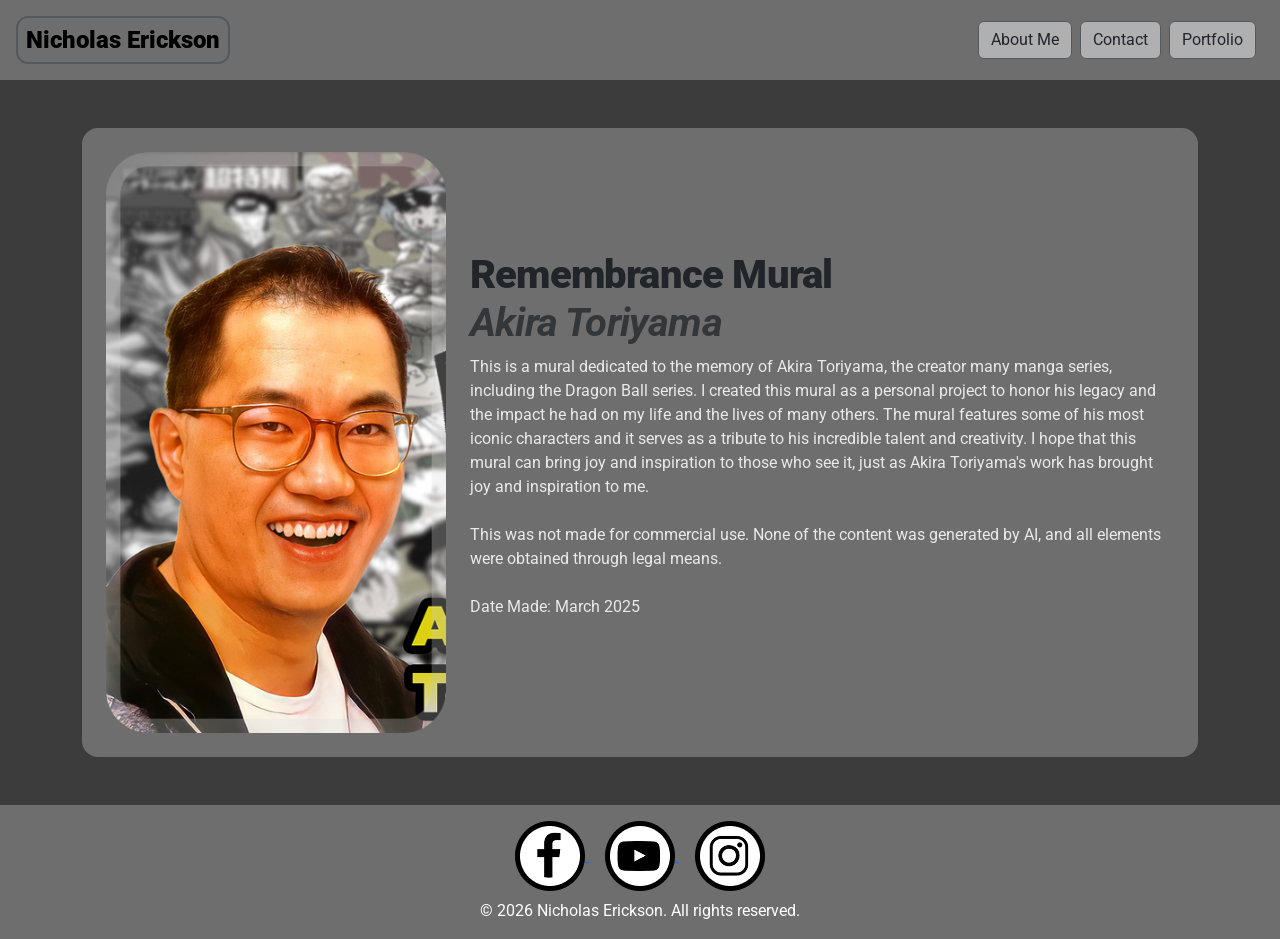
<file: nrericks_portfolio/personal.html>
<!DOCTYPE html>
<html lang="en">

<head>
    <!-- REQUIRED: Meta Tags -->
    <meta charset="UTF-8">
    <meta name="viewport" content="width=device-width, initial-scale=1.0">

    <!-- REQUIRED: Page Title -->
    <title>Personal Work</title>

    <!-- REQUIRED: Bootstrap CSS -->
    <link href="https://cdn.jsdelivr.net/npm/bootstrap@5.3.3/dist/css/bootstrap.min.css" rel="stylesheet"
        integrity="sha384-QWTKZyjpPEjISv5WaRU9OFeRpok6YctnYmDr5pNlyT2bRjXh0JMhjY6hW+ALEwIH" crossorigin="anonymous">

    <!-- REQUIRED: Your Custom CSS-->
     <link rel="stylesheet" href="./css/styles.css">

    <!-- REQUIRED: Google Font API -->
    <link rel="preconnect" href="https://fonts.googleapis.com">
    <link rel="preconnect" href="https://fonts.gstatic.com" crossorigin>
    <link href="https://fonts.googleapis.com/css2?family=Roboto:ital,wght@0,100..900;1,100..900&display=swap" rel="stylesheet">
</head>

<body class="d-flex flex-column min-vh-100">
<nav class="navbar navbar-expand-lg px-3">
    <a class="navbar-brand" href="index.html">Nicholas Erickson</a>

    <button class="navbar-toggler" type="button" data-bs-toggle="collapse" data-bs-target="#navbarNav">
        <span class="navbar-toggler-icon"></span>
    </button>

    <div class="collapse navbar-collapse" id="navbarNav">
    <div class="ms-auto d-flex flex-column flex-lg-row align-items-lg-center mt-2 mt-lg-0">
        <a href="aboutme.html" class="btn btn-navbar me-lg-2 mb-2 mb-lg-0">About Me</a>        
        <a href="index.html#contact" class="btn btn-navbar me-lg-2 mb-2 mb-lg-0">Contact</a>
        <a href="portfolio.html" class="btn btn-navbar me-lg-2 mb-2 mb-lg-0">Portfolio</a>
    </div>
</div>
</nav>
<!-- Card-->
<div class="container mt-2 mt-md-5 mb-5">
  <div class="card p-4">
    <div class="row align-items-center">
      
      <!-- Image -->
      <div class="col-12 col-md-4 text-center text-md-start mb-3 mb-md-0 align-self-start">
        
          <img src="images/Mural2.png" class="img-fluid rounded-6">
        
      </div>

      <!-- Text -->
      <div class="col-12 col-md-8">
        <h1>
          <strong>Remembrance Mural</strong><br>
          <span class="fst-italic text-muted">Akira Toriyama</span>
        </h1>
        <p class="text">
          This is a mural dedicated to the memory of Akira Toriyama, the creator many manga series, including the Dragon Ball series. I created this mural as a personal project to honor his legacy and the impact he had on my life and the lives of many others. The mural features some of his most iconic characters and it serves as a tribute to his incredible talent and creativity. I hope that this mural can bring joy and inspiration to those who see it, just as Akira Toriyama's work has brought joy and inspiration to me. 
          <br><br>
          This was  not made for commercial use. None of the content was generated by AI, and all elements were obtained through legal means.
            <br><br>
            Date Made: March 2025
    
      </div>

    </div>
  </div>
</div>

<!-- Card-->

<footer class="mt-auto">
    
  <div class="container text-center py-3">

    <a href="#" class="mx-2">
      <img src="images/facebook.png" alt="Facebook">
    </a>
    <a href="#" class="mx-2">
      <img src="images/Ellipse 5.png" alt="YouTube">
    </a>
    <a href="#" class="mx-2">
      <img src="images/Ellipse 6.png" alt="Instagram">
    </a>

    <p class="mb-0 mt-2">
      &copy; 2026 Nicholas Erickson. All rights reserved.
    </p>
  </div>
</footer>

<script src="https://cdn.jsdelivr.net/npm/bootstrap@5.3.3/dist/js/bootstrap.bundle.min.js"></script>
</body>
</html>
</file>
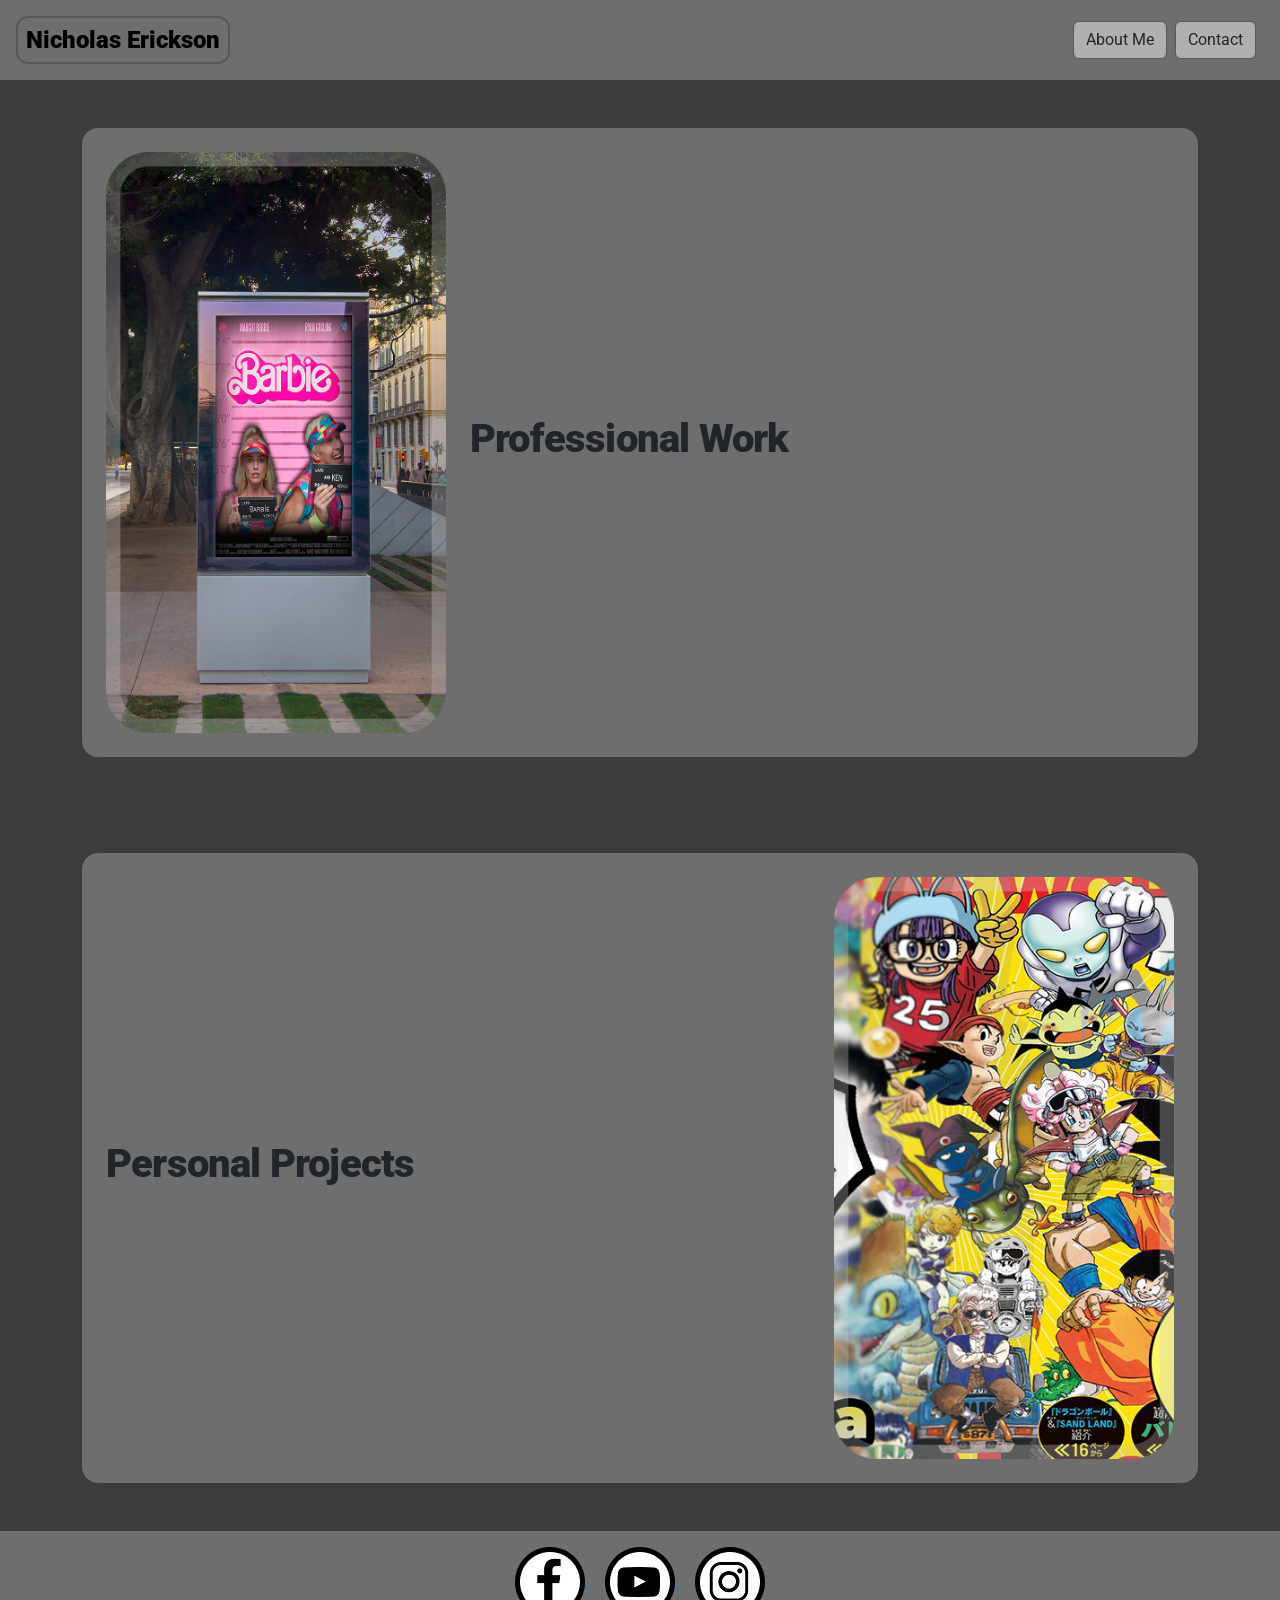
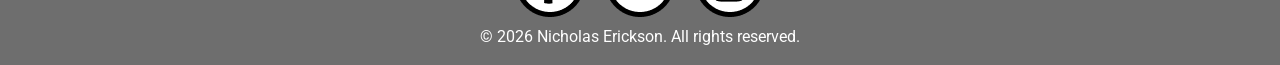
<file: nrericks_portfolio/portfolio.html>
<!DOCTYPE html>
<html lang="en">

<head>
    <!-- REQUIRED: Meta Tags -->
    <meta charset="UTF-8">
    <meta name="viewport" content="width=device-width, initial-scale=1.0">

    <!-- REQUIRED: Page Title -->
    <title>Portfolio</title>

    <!-- REQUIRED: Bootstrap CSS -->
    <link href="https://cdn.jsdelivr.net/npm/bootstrap@5.3.3/dist/css/bootstrap.min.css" rel="stylesheet"
        integrity="sha384-QWTKZyjpPEjISv5WaRU9OFeRpok6YctnYmDr5pNlyT2bRjXh0JMhjY6hW+ALEwIH" crossorigin="anonymous">

    <!-- REQUIRED: Your Custom CSS-->
     <link rel="stylesheet" href="./css/styles.css">

    <!-- REQUIRED: Google Font API -->
    <link rel="preconnect" href="https://fonts.googleapis.com">
    <link rel="preconnect" href="https://fonts.gstatic.com" crossorigin>
    <link href="https://fonts.googleapis.com/css2?family=Roboto:ital,wght@0,100..900;1,100..900&display=swap" rel="stylesheet">
</head>

<body class="d-flex flex-column min-vh-100">
<nav class="navbar navbar-expand-lg px-3">
    <a class="navbar-brand" href="index.html">Nicholas Erickson</a>

    <button class="navbar-toggler" type="button" data-bs-toggle="collapse" data-bs-target="#navbarNav">
        <span class="navbar-toggler-icon"></span>
    </button>

    <div class="collapse navbar-collapse" id="navbarNav">
    <div class="ms-auto d-flex flex-column flex-lg-row align-items-lg-center mt-2 mt-lg-0">
        <a href="aboutme.html" class="btn btn-navbar me-lg-2 mb-2 mb-lg-0">About Me</a>        
        <a href="index.html#contact" class="btn btn-navbar me-lg-2 mb-2 mb-lg-0">Contact</a>
    </div>
</div>
</nav>
<!--Top Card-->
<div class="container mt-2 mt-md-5 mb-5">
  <div class="card p-4">
    <div class="row align-items-center">
      
      <!-- Image -->
      <div class="col-12 col-md-4 text-center text-md-start mb-3 mb-md-0 align-self-start">
        <a href="professional.html">
          <img src="images/Barbie.png" class="img-fluid rounded-6">
        </a>
      </div>

      <!-- Text -->
      <div class="col-12 col-md-8">
        <h1>
          <strong>Professional Work</strong><br>
        </h1>


      </div>

    </div>
  </div>
</div>

<!-- Bottom Card -->
<div class="container mt-2 mt-md-5 mb-5">
  <div class="card p-4">
   <div class="row align-items-center g-4">

  <div class="col-12 col-md-8 order-md-1 d-flex align-items-center">
    <div>
      <h1>
        <strong>Personal Projects</strong><br>
      </h1>
    </div>
  </div>

  <div class="col-12 col-md-4 order-md-2 text-center mb-3 mb-md-0">
    <a href="personal.html">
      <img src="images/Mural.png" class="img-fluid rounded-6">
    </a>
  </div>

</div>
  </div>
</div>

<footer class="mt-auto">
    
  <div class="container text-center py-3">

    <a href="#" class="mx-2">
      <img src="/images/facebook.png" alt="Facebook">
    </a>
    <a href="#" class="mx-2">
      <img src="/images/Ellipse 5.png" alt="YouTube">
    </a>
    <a href="#" class="mx-2">
      <img src="/images/Ellipse 6.png" alt="Instagram">
    </a>

    <p class="mb-0 mt-2">
      &copy; 2026 Nicholas Erickson. All rights reserved.
    </p>
  </div>
</footer>

<script src="https://cdn.jsdelivr.net/npm/bootstrap@5.3.3/dist/js/bootstrap.bundle.min.js"></script>
</body>
</html>
</file>
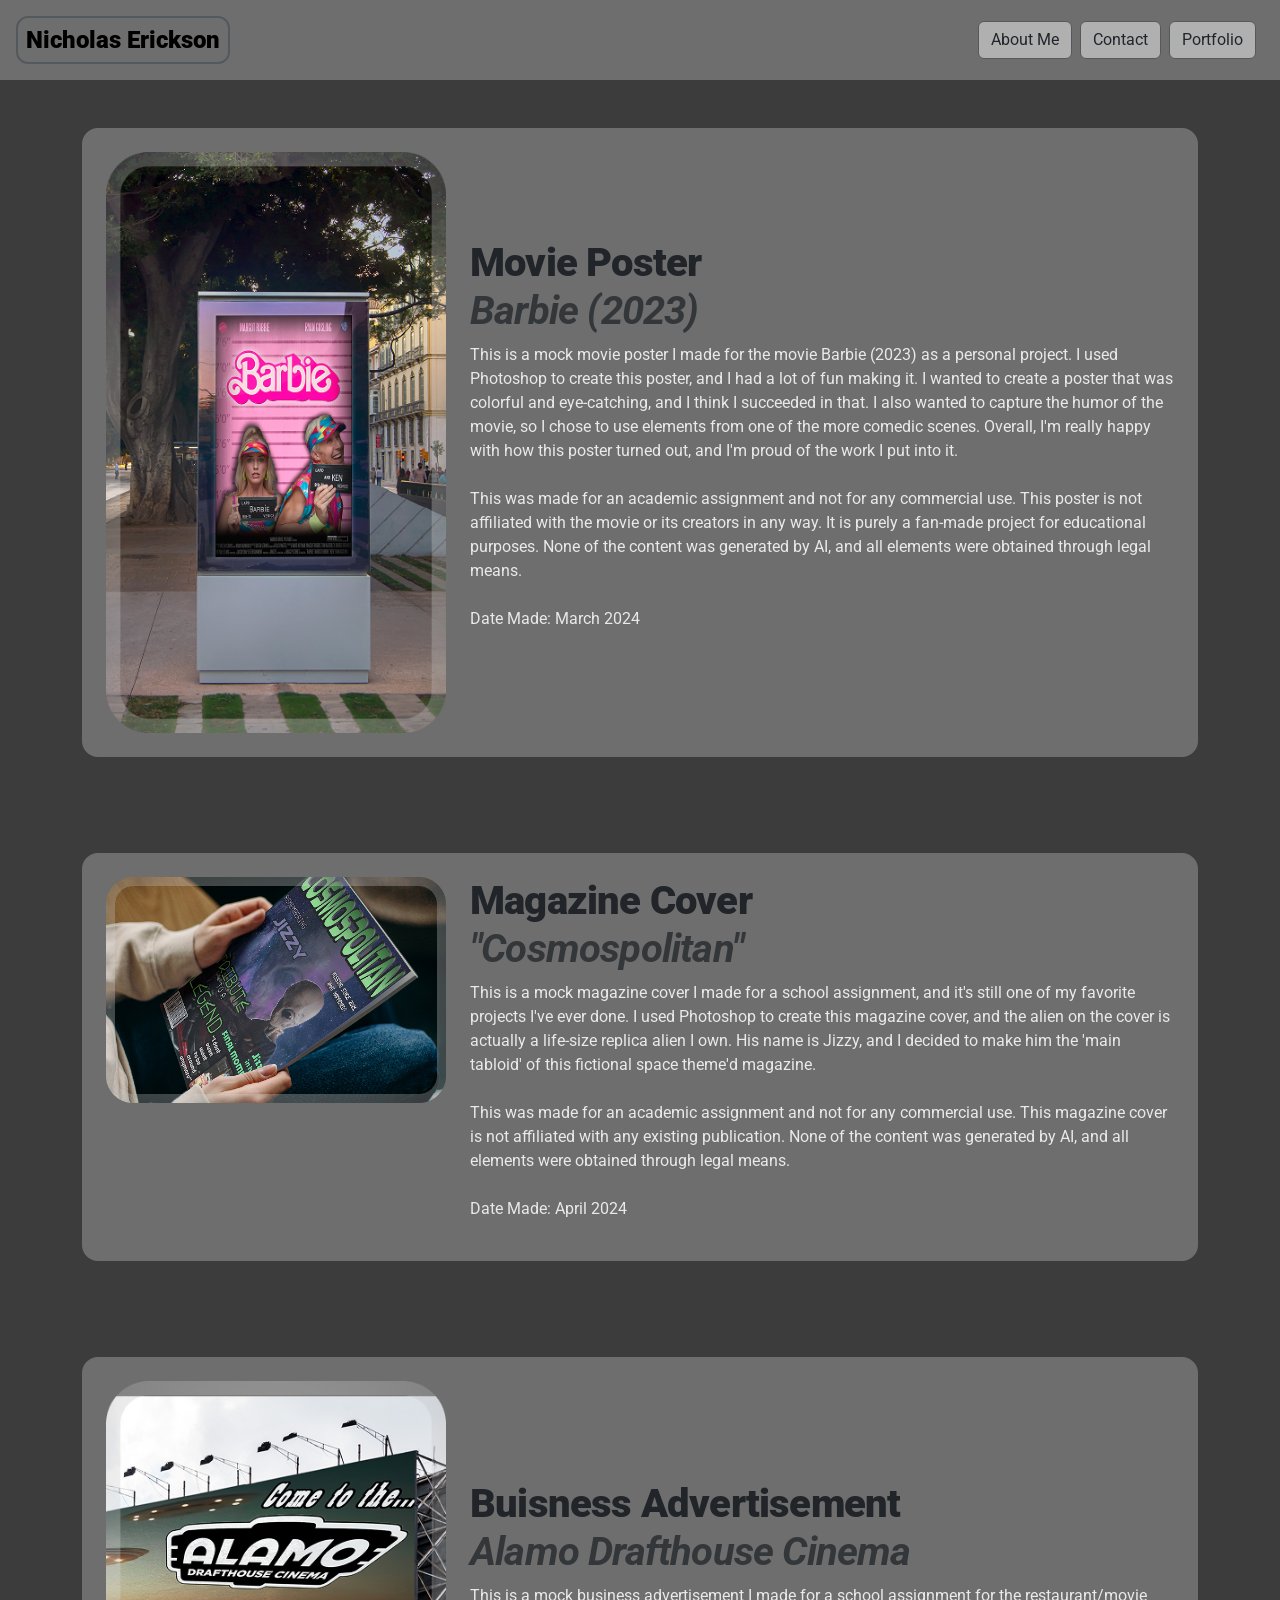
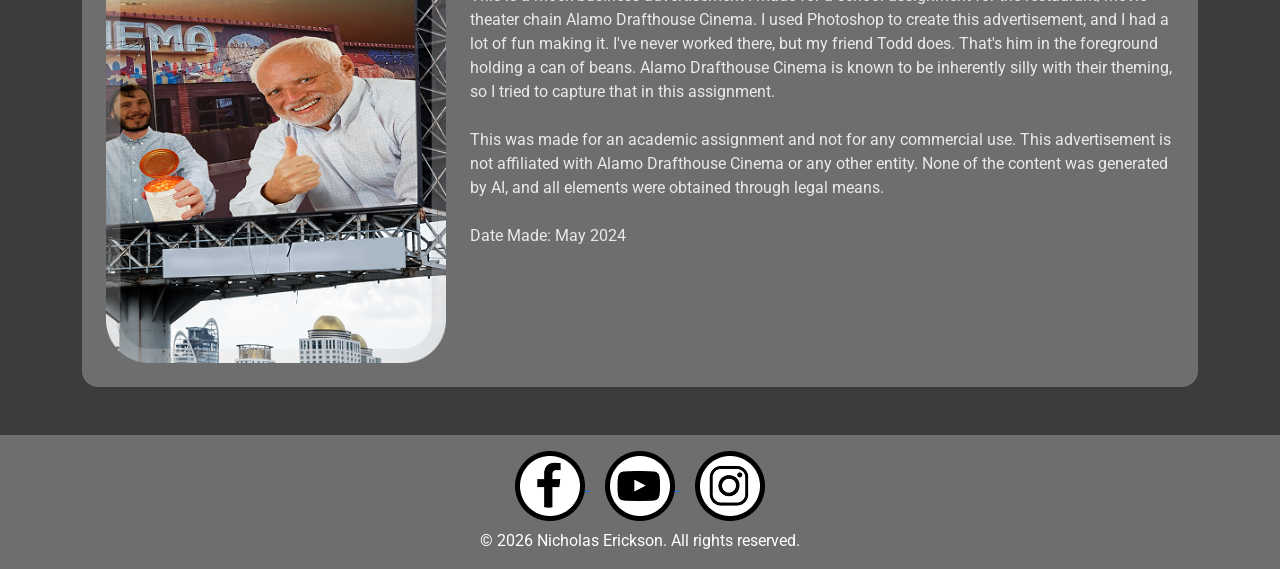
<file: nrericks_portfolio/professional.html>
<!DOCTYPE html>
<html lang="en">

<head>
    <!-- REQUIRED: Meta Tags -->
    <meta charset="UTF-8">
    <meta name="viewport" content="width=device-width, initial-scale=1.0">

    <!-- REQUIRED: Page Title -->
    <title>Professional Work</title>

    <!-- REQUIRED: Bootstrap CSS -->
    <link href="https://cdn.jsdelivr.net/npm/bootstrap@5.3.3/dist/css/bootstrap.min.css" rel="stylesheet"
        integrity="sha384-QWTKZyjpPEjISv5WaRU9OFeRpok6YctnYmDr5pNlyT2bRjXh0JMhjY6hW+ALEwIH" crossorigin="anonymous">

    <!-- REQUIRED: Your Custom CSS-->
     <link rel="stylesheet" href="./css/styles.css">

    <!-- REQUIRED: Google Font API -->
    <link rel="preconnect" href="https://fonts.googleapis.com">
    <link rel="preconnect" href="https://fonts.gstatic.com" crossorigin>
    <link href="https://fonts.googleapis.com/css2?family=Roboto:ital,wght@0,100..900;1,100..900&display=swap" rel="stylesheet">
</head>

<body class="d-flex flex-column min-vh-100">
<nav class="navbar navbar-expand-lg px-3">
    <a class="navbar-brand" href="index.html">Nicholas Erickson</a>

    <button class="navbar-toggler" type="button" data-bs-toggle="collapse" data-bs-target="#navbarNav">
        <span class="navbar-toggler-icon"></span>
    </button>

    <div class="collapse navbar-collapse" id="navbarNav">
    <div class="ms-auto d-flex flex-column flex-lg-row align-items-lg-center mt-2 mt-lg-0">
        <a href="aboutme.html" class="btn btn-navbar me-lg-2 mb-2 mb-lg-0">About Me</a>        
        <a href="index.html#contact" class="btn btn-navbar me-lg-2 mb-2 mb-lg-0">Contact</a>
        <a href="portfolio.html" class="btn btn-navbar me-lg-2 mb-2 mb-lg-0">Portfolio</a>
    </div>
</div>
</nav>
<!-- Card-->
<div class="container mt-2 mt-md-5 mb-5">
  <div class="card p-4">
    <div class="row align-items-center">
      
      <!-- Image -->
      <div class="col-12 col-md-4 text-center text-md-start mb-3 mb-md-0 align-self-start">
        
          <img src="images/Barbie.png" class="img-fluid rounded-6">
        
      </div>

      <!-- Text -->
      <div class="col-12 col-md-8">
        <h1>
          <strong> Movie Poster</strong><br>
          <span class="fst-italic text-muted">Barbie (2023)</span>
        </h1>
        <p class="text">
          This is a mock movie poster I made for the movie Barbie (2023) as a personal project. I used Photoshop to create this poster, and I had a lot of fun making it. I wanted to create a poster that was colorful and eye-catching, and I think I succeeded in that. I also wanted to capture the humor of the movie, so I chose to use elements from one of the more comedic scenes. Overall, I'm really happy with how this poster turned out, and I'm proud of the work I put into it. 
          <br><br>
          This was made for an academic assignment and not for any commercial use. This poster is not affiliated with the movie or its creators in any way. It is purely a fan-made project for educational purposes. None of the content was generated by AI, and all elements were obtained through legal means.
            <br><br>
            Date Made: March 2024
    
      </div>

    </div>
  </div>
</div>

<!-- Card-->
<div class="container mt-2 mt-md-5 mb-5">
  <div class="card p-4">
    <div class="row align-items-center">
      
      <!-- Image -->
      <div class="col-12 col-md-4 text-center text-md-start mb-3 mb-md-0 align-self-start">
        
          <img src="images/PROJECTS PIC.png" class="img-fluid rounded-6">
        
      </div>

      <!-- Text -->
      <div class="col-12 col-md-8">
        <h1>
          <strong> Magazine Cover</strong><br>
          <span class="fst-italic text-muted">"Cosmospolitan"</span> 
        </h1>
        <p class="text">
          This is a mock magazine cover I made for a school assignment, and it's still one of my favorite projects I've ever done. I used Photoshop to create this magazine cover, and the alien on the cover is actually a life-size replica alien I own. His name is Jizzy, and I decided to make him the 'main tabloid' of this fictional space theme'd magazine.
          <br><br>
          This was made for an academic assignment and not for any commercial use. This magazine cover is not affiliated with any existing publication.  None of the content was generated by AI, and all elements were obtained through legal means.
            <br><br>
            Date Made: April 2024
      </div>

    </div>
  </div>
</div>

<!-- Card-->
<div class="container mt-2 mt-md-5 mb-5">
  <div class="card p-4">
    <div class="row align-items-center">
      
      <!-- Image -->
      <div class="col-12 col-md-4 text-center text-md-start mb-3 mb-md-0 align-self-start">
        
          <img src="images/ad.png" class="img-fluid rounded-6">
        
      </div>

      <!-- Text -->
      <div class="col-12 col-md-8">
        <h1>
          <strong> Buisness Advertisement</strong><br>
          <span class="fst-italic text-muted">Alamo Drafthouse Cinema</span>
        </h1>
        <p class="text">
          This is a mock business advertisement I made for a school assignment for the restaurant/movie theater chain Alamo Drafthouse Cinema. I used Photoshop to create this advertisement, and I had a lot of fun making it. I've never worked there, but my friend Todd does. That's him in the foreground holding a can of beans. Alamo Drafthouse Cinema is known to be inherently silly with their theming, so I tried to capture that in this assignment. <br><br>
          This was made for an academic assignment and not for any commercial use. This advertisement is not affiliated with Alamo Drafthouse Cinema or any other entity.  None of the content was generated by AI, and all elements were obtained through legal means.
            <br><br>
            Date Made: May 2024
      </div>

    </div>
  </div>
</div>

<footer class="mt-auto">
    
  <div class="container text-center py-3">

    <a href="#" class="mx-2">
      <img src="images/facebook.png" alt="Facebook">
    </a>
    <a href="#" class="mx-2">
      <img src="images/Ellipse 5.png" alt="YouTube">
    </a>
    <a href="#" class="mx-2">
      <img src="images/Ellipse 6.png" alt="Instagram">
    </a>

    <p class="mb-0 mt-2">
      &copy; 2026 Nicholas Erickson. All rights reserved.
    </p>
  </div>
</footer>

<script src="https://cdn.jsdelivr.net/npm/bootstrap@5.3.3/dist/js/bootstrap.bundle.min.js"></script>
</body>
</html>
</file>
<file: css/styles.css>
/********************************
Bootstrap Variables Override
**********************************/
:root {
    /* Replace your primary color from your UI Kit */
    
    --bs-primary: #6e6e6e;
    --bs-primarydark: #3c3c3c;
    --bs-primarylight: #e9e9e9;

    /* Replace your secondary color from your UI Kit  */
    --secondary-color: #b0b0b0;
    --secondary-colordark: #54595e;
    --secondary-colorlight: #abb5be;

    /* Replace the main body font from your UI Kit */
    --bs-font-sans-serif: 'Roboto', sans-serif;

    /* Optional: Replace gradient from your UI Kit */
    --bs-gradient: linear-gradient(180deg, rgba(255, 255, 255, 0.15), rgba(255, 255, 255, 0));
}
/********************************
Global Styles and UI Components
**********************************/
/*header {
  background-color: var(--bs-primary);
}*/

body {
    background-color: var(--bs-primarydark);
  font-family: var(--bs-font-sans-serif);
  color: black;
}
.navbar {
    /* Optional: Make the navbar background transparent */
    background-color: var(--bs-primary);

    border-color: var(--bs-primary);

    color: var(--secondary-colordark);
    /* Optional: Stretch the navbar across the full width */
    width: 100%;

    /* Optional: Add inner spacing to the navbar */
    padding: 1rem;
}

.navbar-brand {
    /* Optional: Change the font size of the navbar brand */
    font-size: 1.5rem;
    /* Optional: Change the font weight of the navbar brand */
    font-weight: 900;
    /* Optional: Change the color of the navbar brand */
    color: black; 
     border: 2px solid var(--secondary-colordark);
    padding: 4px 8px;
    border-radius: 12px;
}

.navbar-brand:hover {
    /* Optional: Change the color of the navbar brand on hover */
    color: var(--secondary-color);
    border: 2px solid var(--secondary-color);
}
footer {
    /* Change footer background color */
    background-color: var(--bs-primary);
    /* Optional: Change footer text color to white using variable */
    color: var(--bs-white);
    /* Optional: Center footer elements */
    text-align: center;
}

footer .footer-social {
    /* Optional: Change size of footer icon */
    width:24px;
    margin:.5rem
}

.card {
    background-color: var(--bs-primary);
    border: none;
    border-radius: 16px;
}

.btn-navbar {
    background-color: var(--secondary-color);
    border-color: var(--secondary-colordark);
    color: var--secondary-color;
}

.btn-navbar:hover {
    background-color: var(--secondary-colordark);
    border-color: var(--secondary-colordark);
    color: var(--secondary-colorlight);
}

.btn-primary {
    background-color: var(--bs-primarydark);
    border-color: var(--bs-primarydark);
    color: white;
}

.btn-primary:hover {
    background-color: var(--secondary-colordark);
    border-color: var(--secondary-colordark);
    color: white;
}
/********************************
Typography
**********************************/
h1,
h2,
h3,
h4,
h5,
h6 {
    /* Optional: Add letter spacing to all headings */
    letter-spacing: -0.05rem;
    /* Optional: Adjust font-weight to all headings */
    font-weight: 700;
}

h2 {
    /* Optional: Adjust font-size of heading 2 */
    font-size: 2rem;
}

.text {
   color: var(--bs-primarylight);
}
.display-1 {
    /* Optional: Customizes display-1 style based on my Figma UI kit */
    font-weight: 700;
    font-size: 3.5rem;
    line-height: 100%;
    letter-spacing: -0.2rem;
}

.display-2 {
    /* Optional: Customizes display-2 style based on my Figma UI kit */
    font-weight: 700;
    font-size: 2.75rem;
    line-height: 100%;
    letter-spacing: -0.2rem;
}

.kicker {
    /* Optional: Establish new custom text style class called "kicker" */
    text-transform: uppercase;
    font-weight: 400;
    font-size: 1.25rem;
}

/* Small devices (landscape phones, 576px and up) */
@media (min-width: 576px) {
    /* Optional: Customize responsive style for display-1 on small devices and larger */
    .display-1 {
        font-size: 4rem;
    }
}
</file>
<file: nrericks_portfolio/css/styles.css>
/********************************
Bootstrap Variables Override
**********************************/
:root {
    /* Replace your primary color from your UI Kit */
    
    --bs-primary: #6e6e6e;
    --bs-primarydark: #3c3c3c;
    --bs-primarylight: #e9e9e9;

    /* Replace your secondary color from your UI Kit  */
    --secondary-color: #b0b0b0;
    --secondary-colordark: #54595e;
    --secondary-colorlight: #abb5be;

    /* Replace the main body font from your UI Kit */
    --bs-font-sans-serif: 'Roboto', sans-serif;

    /* Optional: Replace gradient from your UI Kit */
    --bs-gradient: linear-gradient(180deg, rgba(255, 255, 255, 0.15), rgba(255, 255, 255, 0));
}
/********************************
Global Styles and UI Components
**********************************/
/*header {
  background-color: var(--bs-primary);
}*/

body {
    background-color: var(--bs-primarydark);
  font-family: var(--bs-font-sans-serif);
  color: black;
}
.navbar {
    /* Optional: Make the navbar background transparent */
    background-color: var(--bs-primary);

    border-color: var(--bs-primary);

    color: var(--secondary-colordark);
    /* Optional: Stretch the navbar across the full width */
    width: 100%;

    /* Optional: Add inner spacing to the navbar */
    padding: 1rem;
}

.navbar-brand {
    /* Optional: Change the font size of the navbar brand */
    font-size: 1.5rem;
    /* Optional: Change the font weight of the navbar brand */
    font-weight: 900;
    /* Optional: Change the color of the navbar brand */
    color: black; 
     border: 2px solid var(--secondary-colordark);
    padding: 4px 8px;
    border-radius: 12px;
}

.navbar-brand:hover {
    /* Optional: Change the color of the navbar brand on hover */
    color: var(--secondary-color);
    border: 2px solid var(--secondary-color);
}
footer {
    /* Change footer background color */
    background-color: var(--bs-primary);
    /* Optional: Change footer text color to white using variable */
    color: var(--bs-white);
    /* Optional: Center footer elements */
    text-align: center;
}

footer .footer-social {
    /* Optional: Change size of footer icon */
    width:24px;
    margin:.5rem
}

.card {
    background-color: var(--bs-primary);
    border: none;
    border-radius: 16px;
}

.btn-navbar {
    background-color: var(--secondary-color);
    border-color: var(--secondary-colordark);
    color: var--secondary-color;
}

.btn-navbar:hover {
    background-color: var(--secondary-colordark);
    border-color: var(--secondary-colordark);
    color: var(--secondary-colorlight);
}

.btn-primary {
    background-color: var(--bs-primarydark);
    border-color: var(--bs-primarydark);
    color: white;
}

.btn-primary:hover {
    background-color: var(--secondary-colordark);
    border-color: var(--secondary-colordark);
    color: white;
}
/********************************
Typography
**********************************/
h1,
h2,
h3,
h4,
h5,
h6 {
    /* Optional: Add letter spacing to all headings */
    letter-spacing: -0.05rem;
    /* Optional: Adjust font-weight to all headings */
    font-weight: 700;
}

h2 {
    /* Optional: Adjust font-size of heading 2 */
    font-size: 2rem;
}

.text {
   color: var(--bs-primarylight);
}
.display-1 {
    /* Optional: Customizes display-1 style based on my Figma UI kit */
    font-weight: 700;
    font-size: 3.5rem;
    line-height: 100%;
    letter-spacing: -0.2rem;
}

.display-2 {
    /* Optional: Customizes display-2 style based on my Figma UI kit */
    font-weight: 700;
    font-size: 2.75rem;
    line-height: 100%;
    letter-spacing: -0.2rem;
}

.kicker {
    /* Optional: Establish new custom text style class called "kicker" */
    text-transform: uppercase;
    font-weight: 400;
    font-size: 1.25rem;
}

/* Small devices (landscape phones, 576px and up) */
@media (min-width: 576px) {
    /* Optional: Customize responsive style for display-1 on small devices and larger */
    .display-1 {
        font-size: 4rem;
    }
}
</file>
